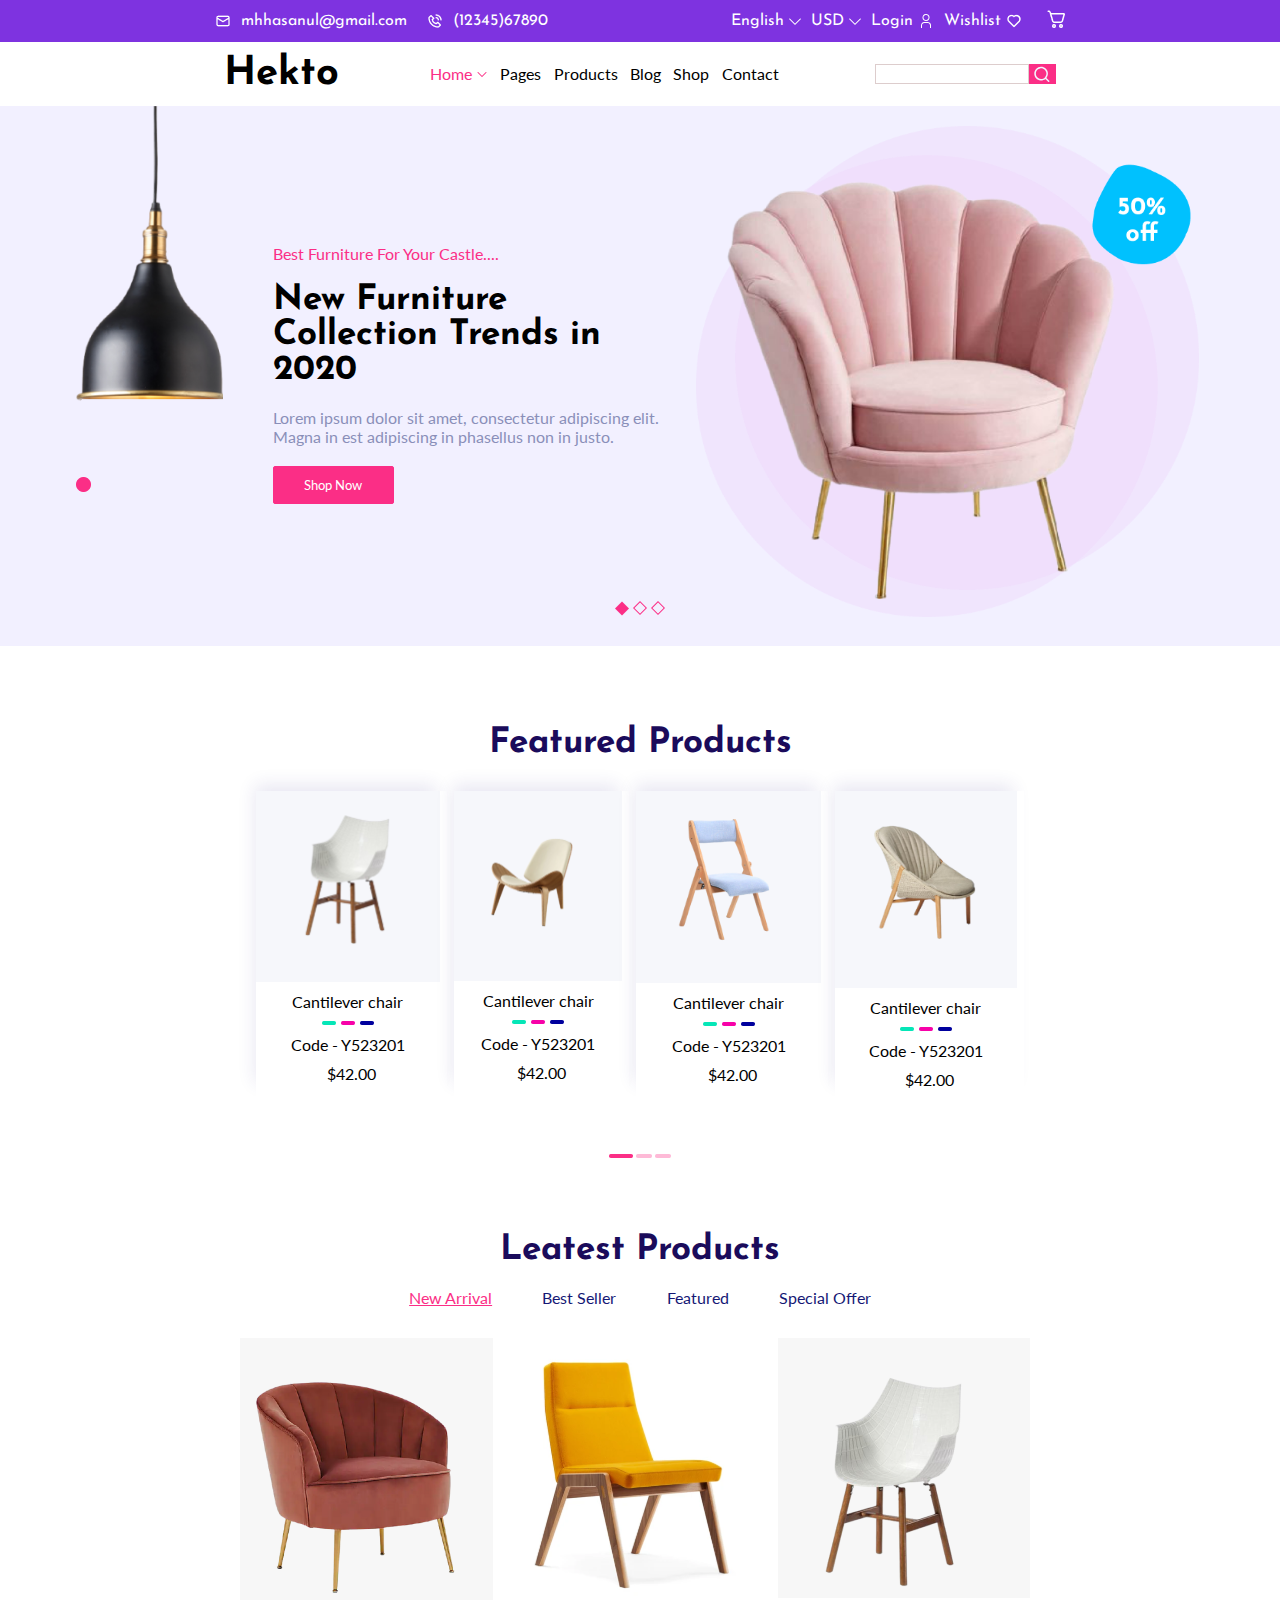
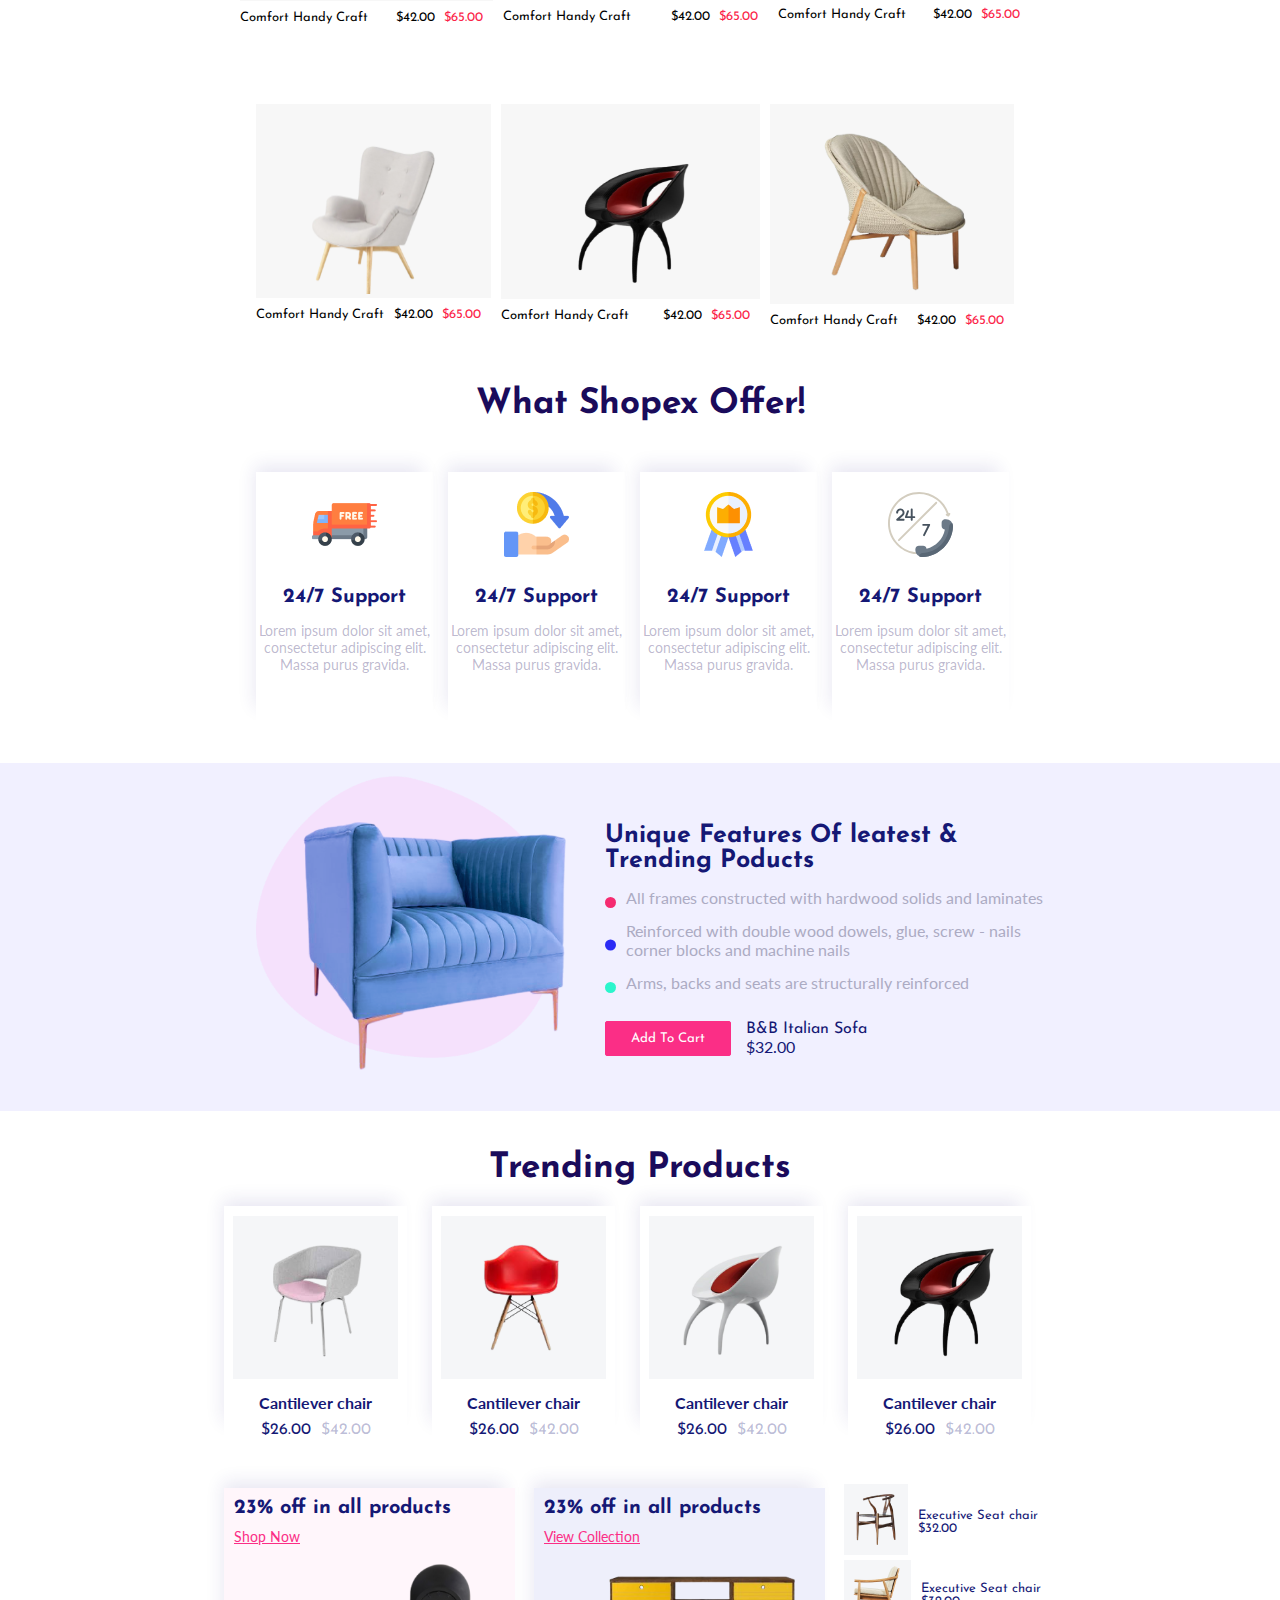
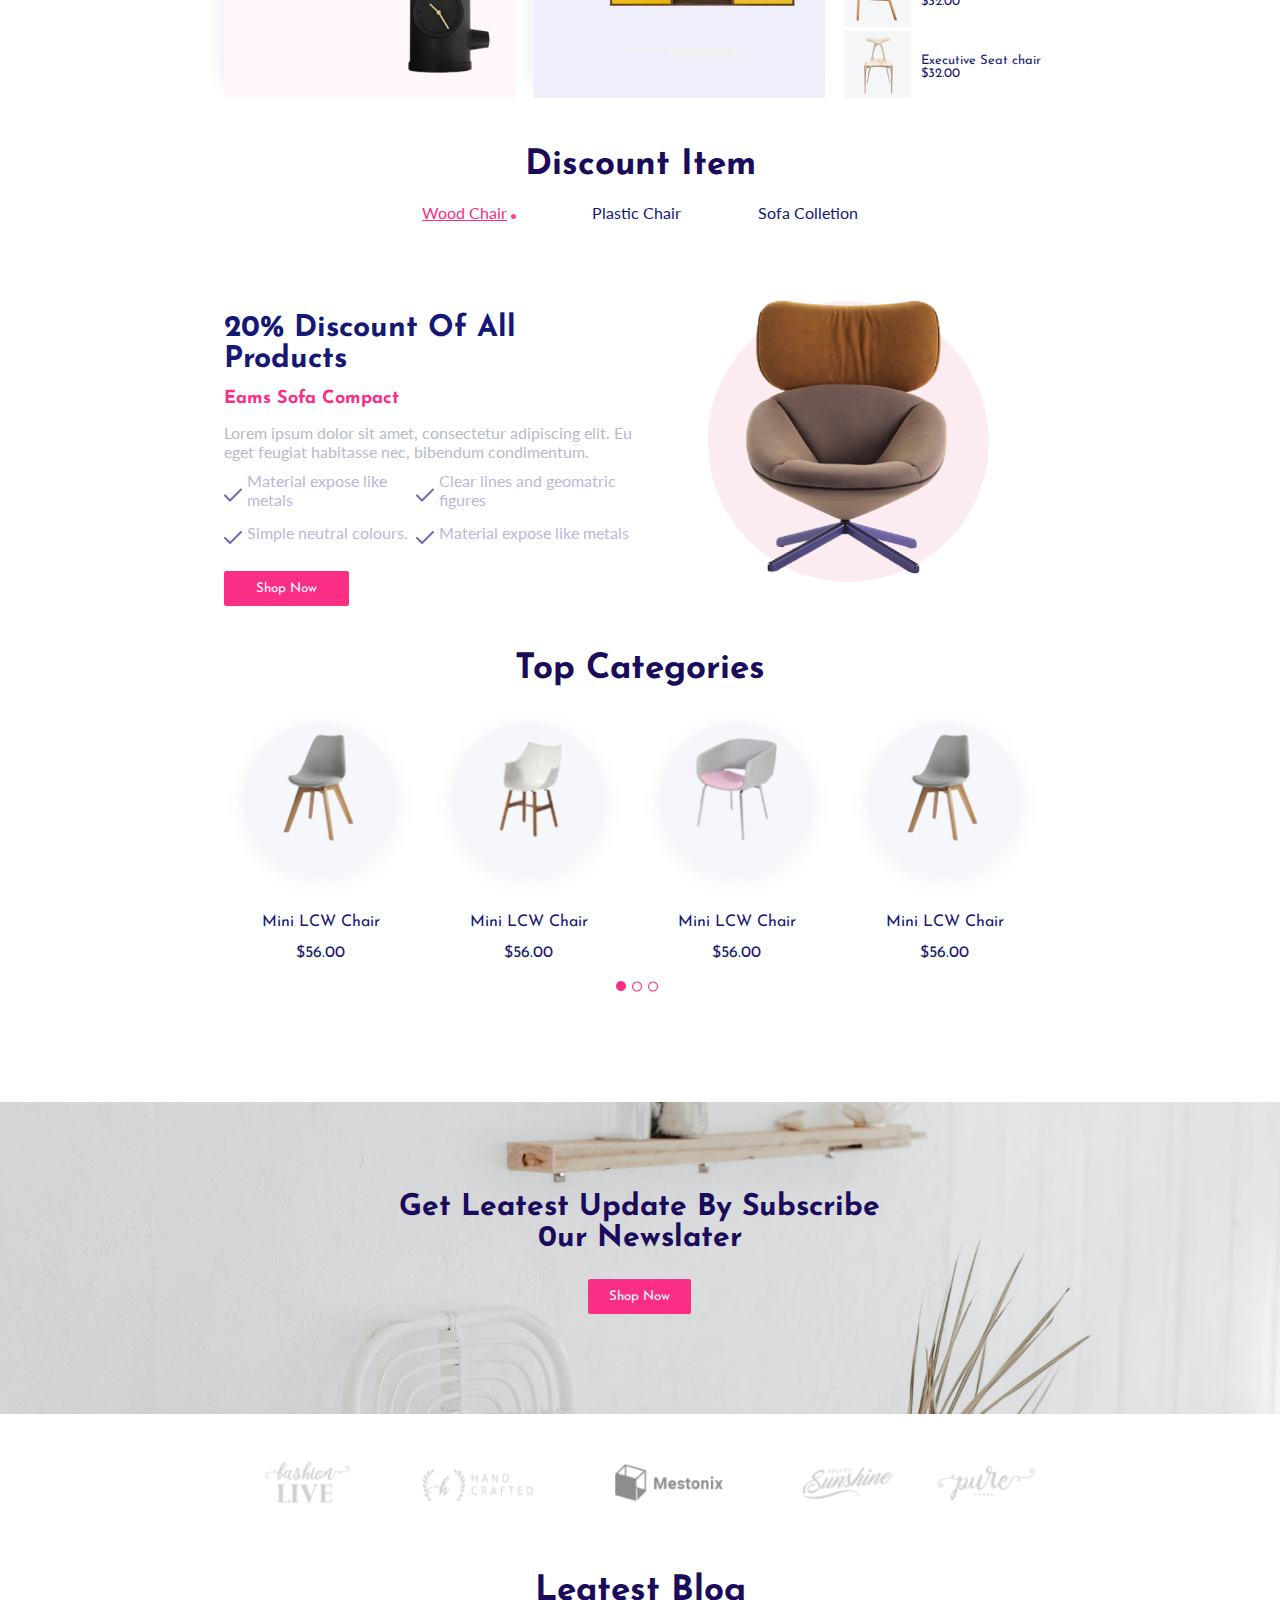
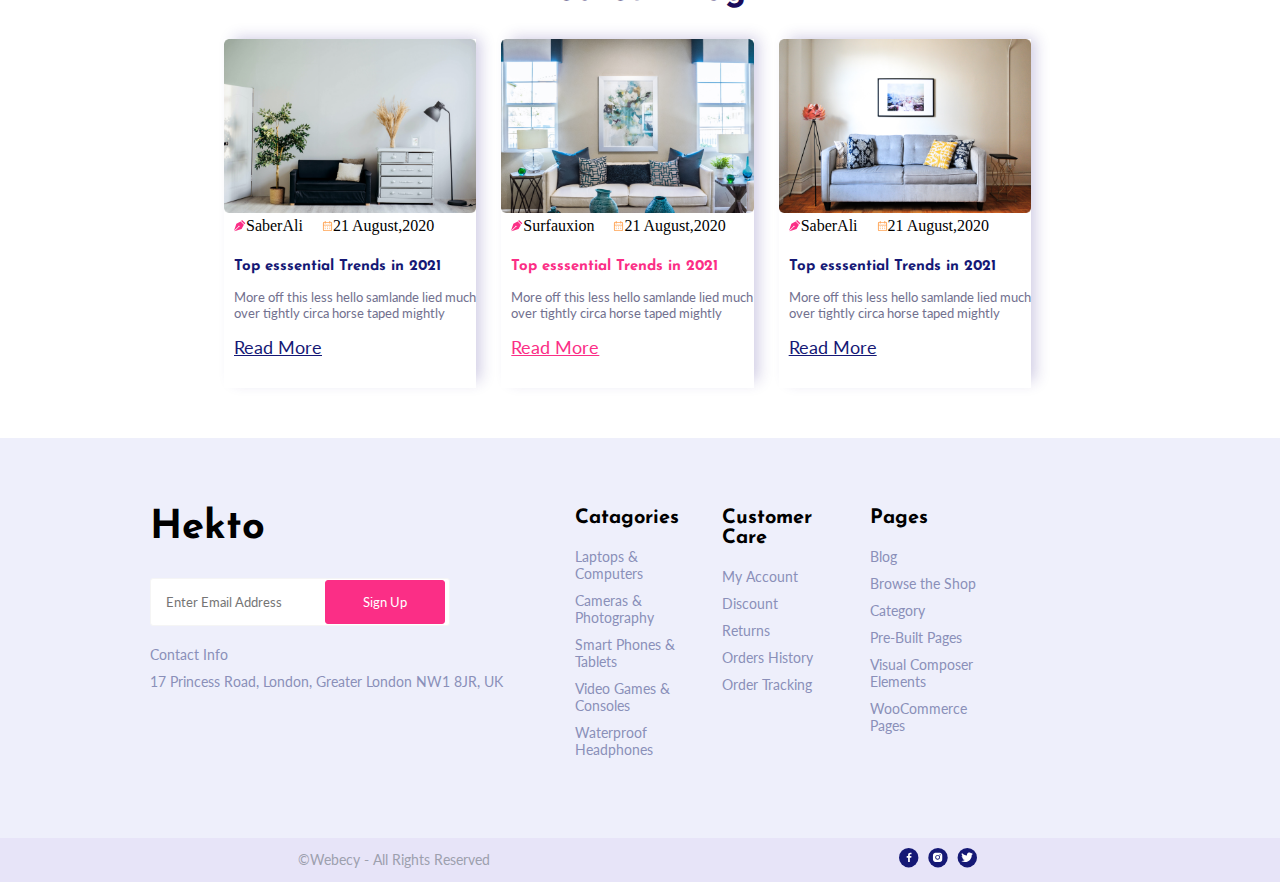
<file: index.html>
<!DOCTYPE html>
<html lang="en">
<head>
    <meta charset="UTF-8">
    <meta http-equiv="X-UA-Compatible" content="IE=edge">
    <meta name="viewport" content="width=device-width, initial-scale=1.0">
    <title>Hekto | Home page</title>

    <link rel="stylesheet" href="./Hekto.css">

    <link rel="preconnect" href="https://fonts.googleapis.com">
    <link rel="preconnect" href="https://fonts.gstatic.com" crossorigin>
    <link href="https://fonts.googleapis.com/css2?family=Josefin+Sans:ital,wght@0,100;0,200;0,400;0,500;0,600;0,700;1,100;1,200;1,300;1,400;1,500;1,600&display=swap" rel="stylesheet">

    <link rel="preconnect" href="https://fonts.googleapis.com">
    <link rel="preconnect" href="https://fonts.gstatic.com" crossorigin>
    <link href="https://fonts.googleapis.com/css2?family=Lato:ital,wght@0,100;0,300;0,400;0,700;1,100;1,300;1,400;1,700&display=swap" rel="stylesheet">

</head>
<body>
            <!-- The heading section -->
<div>
    <div class="HEAD">
    <div class="heading">
        <div class="heading1">
            <div class="firstheading">
                <img src="./IMAGES/uil_envelope-alt.png" alt="">
                <p>mhhasanul@gmail.com</p>
            </div>
            <div class="firstheading phone" >
                <img src="./IMAGES/phone-call.png" alt="">
                <p>(12345)67890</p>
            </div>
        </div>

        <div class="heading2">
            <div class="secondhead">
                <p>English</p>
                <img src="./IMAGES/Drop_down.png" alt="">
            </div>
            <div class="secondhead" >
                <p>USD</p>
                <img src="./IMAGES/Drop_down.png" alt="">
            </div>
            <div class="secondhead" >
                <p>Login</p>
                <img src="./IMAGES/Login_user.png" alt="">
            </div>
            <div class="secondhead" >
                <p>Wishlist</p>
                <img src="./IMAGES/love.png" alt="">
            </div>
            <div class="cart" >
                <img src="./IMAGES/cart.png" alt="">
            </div>
        </div>
    </div>
    </div>
            <!-- The NavBar -->
    <header class="header">
            <div class="Hekto">
                <h5 class="full-text">Hekto</h5>
            </div>
            <nav class="nav">
                <ul class="navbar">
                       <li class="navlist"> 
                          <a href="#" class="active">Home</a>
                          <img src="./IMAGES/Home_dropdown.png" alt="">
                       </li>
                       <li class="navlist"> 
                          <a href="#">Pages</a>
                        </li>
                        <li class="navlist"> 
                          <a href="#pro">Products</a>
                        </li>
                        <li class="navlist"> 
                          <a href="#blog">Blog</a>
                        </li>
                        <li class="navlist"> 
                            <a href="./Aboutus.html">Shop</a>
                        </li>
                        <li class="navlist"> 
                            <a href="./Contactus.html" target="_blank">Contact</a>
                        </li>
                </ul>
                <div class="search">
                    <img src="./IMAGES/search.svg" alt="">
                </div>
            </nav>
             <svg class="svg" xmlns="http://www.w3.org/2000/svg" viewBox="0 0 24 24" width="24" height="24"><path fill="none" d="M0 0h24v24H0z"/><path d="M3 4h18v2H3V4zm0 7h12v2H3v-2zm0 7h18v2H3v-2z"/></svg>
             <div class="headerimage">
                <input class="search-input" type="text" >
                <div class="search-img">
                    <img src="./IMAGES/search.svg" alt="">
                </div>
             </div>
    </header>

    <main>
              <!-- The first section -->
    <div class="SECTION1">   
     <section class="section_1">
        <div class="section1image">
            <img src="./IMAGES/lamp 1.png" alt="">
            <img src="./IMAGES/Ellipse.png" alt="">
        </div>
        <div class="section1text">
            <p>Best Furniture For Your Castle....</p>
            <h3>New Furniture Collection Trends in 2020</h3>
            <p>Lorem ipsum dolor sit amet, consectetur adipiscing elit. Magna in est adipiscing
                in phasellus non in justo.</p>
            <button>Shop Now</button>  
        </div>
        <div class="section1sofa">
            <img src="./IMAGES/sofa promotional header.png" alt="">
        </div>
    </section>
        <div class="section1sofa sofa2">
            <img src="./IMAGES/sofa promotional header.png" alt="">
        </div>
        <div class="section1_icons">
            <img src="./IMAGES/HeroPage__Diamond_pink.png" alt="">
            <img src="./IMAGES/HeroPage__Diamond_white.png" alt="">
            <img src="./IMAGES/HeroPage__Diamond_white.png" alt="">
        </div>
    </div>

    

                <!-- The second section -->
    <div class="section_2">
        <div id="pro">
            <h3>Featured Products</h3>
        </div>
    </div>

    <section class="SECTION2">
      <div class="S2">
            <div class="FP1 ">
                <div class="chair1">
                    <div class="chairicons" >
                        <img src="./IMAGES/cart_fp.svg" alt="">
                        <img src="./IMAGES/FP_heaart.svg" alt="">
                        <img src="./IMAGES/find_fp.svg" alt="">
                    </div>
                    <div class="chair1pics" > 
                        <img src="./IMAGES/chair1.svg" alt="">
                    </div>
                    <button class="BUT">View Details</button>
                </div>
                <div class="chair1_text">
                    <p>Cantilever chair</p>
                    <img src="./IMAGES/Chair_lines.png" alt="">
                    <p>Code - Y523201</p>
                    <p>$42.00</p>
                </div>
            </div>
            <div class="FP1">
                <div class="chair1">
                    <div class="chairicons" >
                        <img src="./IMAGES/cart_fp.svg" alt="">
                        <img src="./IMAGES/FP_heaart.svg" alt="">
                        <img src="./IMAGES/find_fp.svg" alt="">
                    </div>
                    <div class="chair1pics pics2" > 
                        <img src="./IMAGES/chair2.svg" alt="">
                    </div>
                    <button class="BUT">View Details</button>
                </div>
                <div class="chair1_text">
                    <p>Cantilever chair</p>
                    <img src="./IMAGES/Chair_lines.png" alt="">
                    <p>Code - Y523201</p>
                    <p>$42.00</p>
                </div>
            </div>
      </div>
     <div class="S2">
            <div class="FP1 ">
                <div class="chair1">
                    <div class="chairicons" >
                        <img src="./IMAGES/cart_fp.svg" alt="">
                        <img src="./IMAGES/FP_heaart.svg" alt="">
                        <img src="./IMAGES/find_fp.svg" alt="">
                    </div>
                    <div class="chair1pics pics3" > 
                        <img src="./IMAGES/Chair3.png" alt="">
                    </div>
                    <button class="BUT">View Details</button>
                </div>
                <div class="chair1_text">
                    <p>Cantilever chair</p>
                    <img src="./IMAGES/Chair_lines.png" alt="">
                    <p>Code - Y523201</p>
                    <p>$42.00</p>
                </div>
            </div>
            <div class="FP1">
                <div class="chair1">
                    <div class="chairicons" >
                        <img src="./IMAGES/cart_fp.svg" alt="">
                        <img src="./IMAGES/FP_heaart.svg" alt="">
                        <img src="./IMAGES/find_fp.svg" alt="">
                    </div>
                    <div class="chair1pics pics4" > 
                        <img src="./IMAGES/Chair4.png" alt="">
                    </div>
                    <button class="BUT">View Details</button>
                </div>
                <div class="chair1_text">
                    <p>Cantilever chair</p>
                    <img src="./IMAGES/Chair_lines.png" alt="">
                    <p>Code - Y523201</p>
                    <p>$42.00</p>
                </div>
            </div>
      </div>
    </section>
    <div class="chairlines">
        <img src="./IMAGES/Featuredproduct_full_slide.png" alt="">
        <img src="./IMAGES/Featuredproduct_less_slide.png" alt="">
        <img src="./IMAGES/Featuredproduct_less_slide.png" alt="">
    </div>

       <!-- The Third section -->
    <div class="section_3">
        <div>
            <h3>Leatest Products</h3>
        </div>
    </div>
    <div class="navB">
    <ul class="navbar">
        <li class="navlistB"> 
           <a href="#">New Arrival</a>
        </li>
        <li class="navlistA"> 
           <a href="#">Best Seller</a>
         </li>
         <li class="navlistA"> 
           <a href="#">Featured</a>
         </li>
         <li class="navlistA"> 
           <a href="#">Special Offer</a>
         </li>
    </ul>
    </div>

    <section class="SECTION3">
        <div class="LP1">
            <div class="arrival1">
                <div class="arrivalicons">
                    <div>
                    <img src="./IMAGES/sale.svg" alt="">
                    </div>
                    <div class="aicon">
                    <img src="./IMAGES/lp_cart.svg" alt="">
                    <img src="./IMAGES/lp_hearrt.svg" alt="">
                    <img src="./IMAGES/lp_find.svg" alt="">
                    </div>
                </div>
                <div class="arrival1pics" > 
                    <img src="./IMAGES/Chair5.png" alt="">
                </div>
            </div>
            <div class="arrival1_text">
                <div class="com1">
                    <p>Comfort Handy Craft</p>
                </div>
                <div class="price1">
                    <span>$42.00</span>
                    <p>$65.00</p>
                </div> 
            </div>
        </div>
        <div class="LP1">
            <div class="arrival2">
                <div class="arrivalicons">
                    <div>
                    <img src="./IMAGES/sale.svg" alt="">
                    </div>
                    <div class="aicon">
                    <img src="./IMAGES/lp_cart.svg" alt="">
                    <img src="./IMAGES/lp_hearrt.svg" alt="">
                    <img src="./IMAGES/lp_find.svg" alt="">
                    </div>
                </div>
                <div class="arrival2pics" > 
                    <img src="./IMAGES/chair6.svg" alt=""> 
                </div>
            </div>
            <div class="arrival1_text">
                <div class="com2">
                    <p>Comfort Handy Craft</p>
                </div>
                <div class="price2">
                    <span>$42.00</span>
                    <p>$65.00</p>
                </div> 
            </div>
        </div>
        <div class="LP1">
            <div class="arrival1">
                <div class="arrivalicons">
                    <div>
                    <img src="./IMAGES/sale.svg" alt="">
                    </div>
                    <div class="aicon">
                    <img src="./IMAGES/lp_cart.svg" alt="">
                    <img src="./IMAGES/lp_hearrt.svg" alt="">
                    <img src="./IMAGES/lp_find.svg" alt="">
                    </div>
                </div>
                <div class="arrival1pics chair7" > 
                    <img src="./IMAGES/chair7.png" alt="">
                </div>
            </div>
            <div class="arrival1_text">
                <div class="com1">
                    <p>Comfort Handy Craft</p>
                </div>
                <div class="price1">
                    <span>$42.00</span>
                    <p>$65.00</p>
                </div> 
            </div>
        </div> 
    </section>

    <section class="SECTION3B">
        <div class="LP1">
            <div class="arrival1">
                <div class="arrivalicons">
                    <div>
                    <img src="./IMAGES/sale.svg" alt="">
                    </div>
                    <div class="aicon">
                    <img src="./IMAGES/lp_cart.svg" alt="">
                    <img src="./IMAGES/lp_hearrt.svg" alt="">
                    <img src="./IMAGES/lp_find.svg" alt="">
                    </div>
                </div>
                <div class="arrival1pics chair8" > 
                    <img src="./IMAGES/chair8.svg" alt="">
                </div>
            </div>
            <div class="arrival1_text">
                <div class="com1">
                    <p>Comfort Handy Craft</p>
                </div>
                <div class="price1">
                    <span>$42.00</span>
                    <p>$65.00</p>
                </div> 
            </div>
        </div>
        <div class="LP1">
            <div class="arrival1">
                <div class="arrivalicons">
                    <div>
                    <img src="./IMAGES/sale.svg" alt="">
                    </div>
                    <div class="aicon">
                    <img src="./IMAGES/lp_cart.svg" alt="">
                    <img src="./IMAGES/lp_hearrt.svg" alt="">
                    <img src="./IMAGES/lp_find.svg" alt="">
                    </div>
                </div>
                <div class="arrival1pics chair9" > 
                    <img src="./IMAGES/chair9.svg" alt="">
                </div>
            </div>
            <div class="arrival1_text">
                <div class="com1">
                    <p>Comfort Handy Craft</p>
                </div>
                <div class="price1">
                    <span>$42.00</span>
                    <p>$65.00</p>
                </div> 
            </div>
        </div>
        <div class="LP1">
            <div class="arrival1">
                <div class="arrivalicons">
                    <div>
                    <img src="./IMAGES/sale.svg" alt="">
                    </div>
                    <div class="aicon">
                    <img src="./IMAGES/lp_cart.svg" alt="">
                    <img src="./IMAGES/lp_hearrt.svg" alt="">
                    <img src="./IMAGES/lp_find.svg" alt="">
                    </div>
                </div>
                <div class="arrival1pics chair10" > 
                    <img src="./IMAGES/chair10.svg" alt="">
                </div>
            </div>
            <div class="arrival1_text">
                <div class="com1">
                    <p>Comfort Handy Craft</p>
                </div>
                <div class="price1">
                    <span>$42.00</span>
                    <p>$65.00</p>
                </div> 
            </div>
        </div>
    </section>

         <!-- The fourth section -->
    <div class="section_4">
        <div>
            <h3>What Shopex Offer!</h3>
        </div>
    </div>

    <section class="SECTION4">
            <div class="WSO">
                <img src="./IMAGES/free-delivery 1.png" alt="">
                <h5>24/7 Support</h5>
                <p>Lorem ipsum dolor sit amet, consectetur adipiscing elit. Massa purus gravida.</p>
            </div>
            <div class="WSO">
                <img src="./IMAGES/cashback 1.png" alt="">
                <h5>24/7 Support</h5>
                <p>Lorem ipsum dolor sit amet, consectetur adipiscing elit. Massa purus gravida.</p>
            </div>
            <div class="WSO">
                <img src="./IMAGES/premium-quality 1_badge.png" alt="">
                <h5>24/7 Support</h5>
                <p>Lorem ipsum dolor sit amet, consectetur adipiscing elit. Massa purus gravida.</p>
            </div>
            <div class="WSO">
                <img src="./IMAGES/phonecall.svg" alt="">
                <h5>24/7 Support</h5>
                <p>Lorem ipsum dolor sit amet, consectetur adipiscing elit. Massa purus gravida.</p>
            </div>
    </section>

            <!-- Fifth Section -->
    <div class="section_5">
    <section class="SECTION5">
            <div class="sofa">
                <img src="./IMAGES/Sofa.png" alt="">
            </div>
            <div class="sofa_text">
            <div>
                <h4>Unique Features Of leatest & Trending Poducts</h4>
            </div>
            <div class="SHAPE">
               <div class="shape">
                <img src="./IMAGES/pinkcircle.svg" alt="">
                <p>All frames constructed with hardwood solids and laminates</p>
                </div>
                <div class="shape">
                <img src="./IMAGES/bluecircle.svg" alt="">
                <p>Reinforced with double wood dowels, glue, screw - nails corner 
                blocks and machine nails</p>
                </div>
                <div class="shape">
                <img src="./IMAGES/greencircle.svg" alt="">
                <p>Arms, backs and seats are structurally reinforced</p>
                </div>
            </div>
            <div class="sofabutton">
                <button>Add To Cart</button>
                <div>
                 <p>B&B Italian Sofa </p>
                 <p class="cash">$32.00</p>
                </div>
            </div>
            </div>
    </section>
    </div>

        <!-- the sixth section -->
        <div class="section_6">
            <div>
                <h3>Trending Products</h3>
            </div>
        </div>

    <section class="SECTION6">
            <div class="TP">
                <div class="TPpics">
                    <img src="./IMAGES/chair11.png" alt="">
                </div>
                <div>
                <h4>Cantilever chair</h4>
                </div>
                <div class="TPtext">
                <p>$26.00 </p>
                <span>$42.00</span>
                </div>
            </div>
            <div class="TP">
                <div class="TPpics">
                    <img src="./IMAGES/chair12.png" alt="">
                </div>
                <div>
                <h4>Cantilever chair</h4>
                </div>
                <div class="TPtext">
                <p>$26.00 </p>
                <span>$42.00</span>
                </div>
            </div>
            <div class="TP">
                <div class="TPpics">
                    <img src="./IMAGES/chair13.png" alt="">
                </div>
                <div>
                <h4>Cantilever chair</h4>
                </div>
                <div class="TPtext">
                <p>$26.00 </p>
                <span>$42.00</span>
                </div>
            </div>
            <div class="TP">
                <div class="TPpics">
                    <img src="./IMAGES/chair14.png" alt="">
                </div>
                <div>
                <h4>Cantilever chair</h4>
                </div>
                <div class="TPtext">
                <p>$26.00 </p>
                <span>$42.00</span>
                </div>
            </div>
    </section>
    <section class="SECTION6B" >
            <div class="TPB">
                <div class="shop">
                    <h5>23% off in all products</h5>
                    <a href="#">Shop Now</a>
                </div>
                <div class="mail">
                    <img src="./IMAGES/mailbox.png" alt="">
                </div>
            </div>
            <div class="TPB2">
                <div class="shop">
                    <h5>23% off in all products</h5>
                    <a href="#">View Collection</a>
                </div>
                <div class="drawer">
                    <img src="./IMAGES/drawer.png" alt="">
                </div>
            </div>
        <div class="TP33">
            <div class="TP3">
                <div>
                    <img src="./IMAGES/chair15.png" alt="">
                </div>
                <div>
                    <p>Executive Seat chair</p>
                    <p>$32.00</p>
                </div>
            </div>
            <div class="TP3">
                <div>
                    <img src="./IMAGES/chair16.png" alt="">
                </div>
                <div>
                    <p>Executive Seat chair</p>
                    <p>$32.00</p>
                </div>
            </div>
            <div class="TP3">
                <div>
                    <img src="./IMAGES/chair17.png" alt="">
                </div>
                <div>
                    <p>Executive Seat chair</p>
                    <p>$32.00</p>
                </div>
            </div>
        </div>
    </section>

        <!-- the seventh section -->
        <div class="section_7">
            <div>
                <h3>Discount Item</h3>
            </div>
        </div>
        <div class="navB">
            <ul class="navbar">
                <li class="navlistB"> 
                   <a href="#">Wood Chair</a>
                   <img src="./IMAGES/wood.svg" alt="">
                </li>
                <li class="navlistA"> 
                   <a href="#">Plastic Chair</a>
                 </li>
                 <li class="navlistA"> 
                   <a href="#">Sofa Colletion</a>
                 </li>
            </ul>
            </div>
    <section class="SECTION7">
        <div class="discounttext">
        <div>
            <h3>20% Discount Of All Products</h3>
        </div>
        <h5>Eams Sofa Compact</h5>
        <p>Lorem ipsum dolor sit amet, consectetur adipiscing elit. Eu eget feugiat habitasse nec, bibendum condimentum.</p>
        <div class="Discountflex">
             <div>
                 <div class="Discount">
                <img src="./IMAGES/check.svg" alt="">
                <p>Material expose like metals</p>
                </div>
                <div  class="Discount">
                    <img src="./IMAGES/check.svg" alt="">
                    <p>Simple neutral colours.</p>
                </div>
             </div>
            <div>
            <div class="Discount">
           <img src="./IMAGES/check.svg" alt="">
           <p>Clear lines and geomatric figures</p>
           </div>
           <div class="Discount">
               <img src="./IMAGES/check.svg" alt="">
               <p>Material expose like metals</p>
           </div>
            </div>
        </div>
            <div class="discountbutton">
                <button>Shop Now</button>
            </div>
        </div>
            <div class="discountsofa">
                <img src="./IMAGES/Sofa3.png" alt="">
            </div>
    </section>

        <!-- the eight section -->
        <div class="section_8">
            <div>
                <h3>Top Categories</h3>
            </div>
        </div>
        <section class="SECTION8">
            <div class="category">
                <div class="cat">
                    <img src="./IMAGES/Category1+.svg" alt="">
                </div>
                <p>Mini LCW Chair</p>
                <p>$56.00</p>
                <img class="ellipse" src="./IMAGES/ellipse.svg" alt="">
            <button class="catbut">View Shop</button>
            </div>
            <div class="category">
                <div class="cat">
                    <img src="./IMAGES/Category2+.svg" alt="">
                </div>
                <p>Mini LCW Chair</p>
                <p>$56.00</p>
                <button class="catbut">View Shop</button>
                <img class="ellipse" src="./IMAGES/ellipse.svg" alt="">
            </div>
            <div class="category">
                <div class="cat">
                    <img src="./IMAGES/Category3+.svg" alt="">
                </div>
                <p>Mini LCW Chair</p>
                <p>$56.00</p>
                <button class="catbut">View Shop</button>
                <img class="ellipse" src="./IMAGES/ellipse.svg" alt="">
            </div>
            <div class="category">
                <div class="cat" >
                    <img src="./IMAGES/Category1+.svg" alt="">
                </div>
                <p>Mini LCW Chair</p>
                <p>$56.00</p>
                <button class="catbut">View Shop</button>
                <img class="ellipse" src="./IMAGES/ellipse.svg" alt="">
            </div>
        </section>
        <div class="section8_icons">
            <img src="./IMAGES/pinkicondeep.png" alt="">
            <img src="./IMAGES/pinkiconless.png" alt="">
            <img src="./IMAGES/pinkiconless.png" alt="">
        </div>

            <!-- the ninth section -->
    <div class="section_9">
        <section class="SECTION9">
            <div>
                <h5>Get Leatest Update By Subscribe
                    0ur Newslater</h5>
            </div>
            <div class="discountbutton">
                <button>Shop Now</button>
            </div>
        </section>
    </div>

    <div class="logo">
        <img src="./IMAGES/logo_image.png" alt="">
    </div>

            <!-- The tenth section -->
        <div class="section_10">
            <div id="blog">
                <h3>Leatest Blog</h3>
            </div>
        </div>
    <section class="SECTION10">
     <div class="FRAME1">
            <div class="framepics">
                <img src="./IMAGES/Frame.png" alt="">
            </div>
        <div class="F1">
            <div class="frame">
                <img src="./IMAGES/ink.svg" alt="">
                <p>SaberAli</p>
            </div>
            <div class="frame frame2">
                <img src="./IMAGES/calendar.svg" alt="">
                <p>21 August,2020</p>
            </div>
        </div>
        <div class="frametext">
            <h5>Top esssential Trends in 2021</h5>
            <p>More off this less hello samlande lied much
                over tightly circa horse taped mightly</p>
            <a href="#">Read More</a>
        </div>
    </div>
    <div class="FRAME1">
        <div class="framepics">
            <img src="./IMAGES/Frame 2.png" alt="">
        </div>
    <div class="F1">
        <div class="frame">
            <img src="./IMAGES/ink.svg" alt="">
            <p>Surfauxion</p>
        </div>
        <div class=" frame frame2">
            <img src="./IMAGES/calendar.svg" alt="">
            <p>21 August,2020</p>
        </div>
    </div>
    <div class=" frametext">
        <h5 style="color: #FB2E86;">Top esssential Trends in 2021</h5>
        <p>More off this less hello samlande lied much
            over tightly circa horse taped mightly</p>
        <a style="color: #FB2E86;" href="#">Read More</a>
    </div>
    </div>
    <div class="FRAME1">
        <div class="framepics">
            <img src="./IMAGES/Frame 3.png" alt="">
        </div>
    <div class="F1">
        <div class="frame">
            <img src="./IMAGES/ink.svg" alt="">
            <p>SaberAli</p>
        </div>
        <div class=" frame frame2">
            <img src="./IMAGES/calendar.svg" alt="">
            <p>21 August,2020</p>
        </div>
    </div>
    <div class="frametext">
        <h5>Top esssential Trends in 2021</h5>
        <p>More off this less hello samlande lied much
            over tightly circa horse taped mightly</p>
        <a href="#">Read More</a>
    </div>
    </div>
    </section>
                    <!-- footer -->
    <footer class="footer">
        <div class="foot">
            <div class="Hekto Hek2">
            <h5>Hekto</h5>
            <div class="footform">
            <input class="footinput" type="email" placeholder="Enter Email Address">
            <button class="footbut" type="submit">Sign Up</button>
            </div>
            <p>Contact Info</p>
            <p>17 Princess Road, London, Greater London NW1 8JR, UK</p>
            </div>
            <div class="FT">
            <div class="foottext">
                <h5>Catagories</h5>
                  <p>Laptops & Computers</p>
                  <p>Cameras & Photography</p>
                  <p>Smart Phones & Tablets</p>
                  <p>Video Games & Consoles</p>
                  <p>Waterproof Headphones</p>
            </div >

            <div class="foottext">
                <h5>Customer Care</h5>
                  <p>My Account</p>
                  <p>Discount</p>
                  <p>Returns</p>
                  <p>Orders History</p>
                  <p>Order Tracking</p>
            </div >

            <div class="foottext">
                <h5>Pages</h5>
                  <p>Blog</p>
                  <p>Browse the Shop</p>
                  <p>Category</p>
                  <p>Pre-Built Pages</p>
                  <p>Visual Composer Elements</p>
                  <p>WooCommerce Pages</p>
            </div >
        </div>
        </div>  
    </footer>
    <footer class="footer2">
        <div class="foot2">
            <p>©Webecy - All Rights Reserved</p>
            <div class="footicons">
                <img src="./IMAGES/facebook.svg" alt="">
                <img src="./IMAGES/insta.svg" alt="">
                <img src="./IMAGES/twitter.svg" alt="">
            </div>
        </div>
    </footer>
    </main>
</div>
<script src="./Hekto.js"></script>
</body>
</html>
</file>
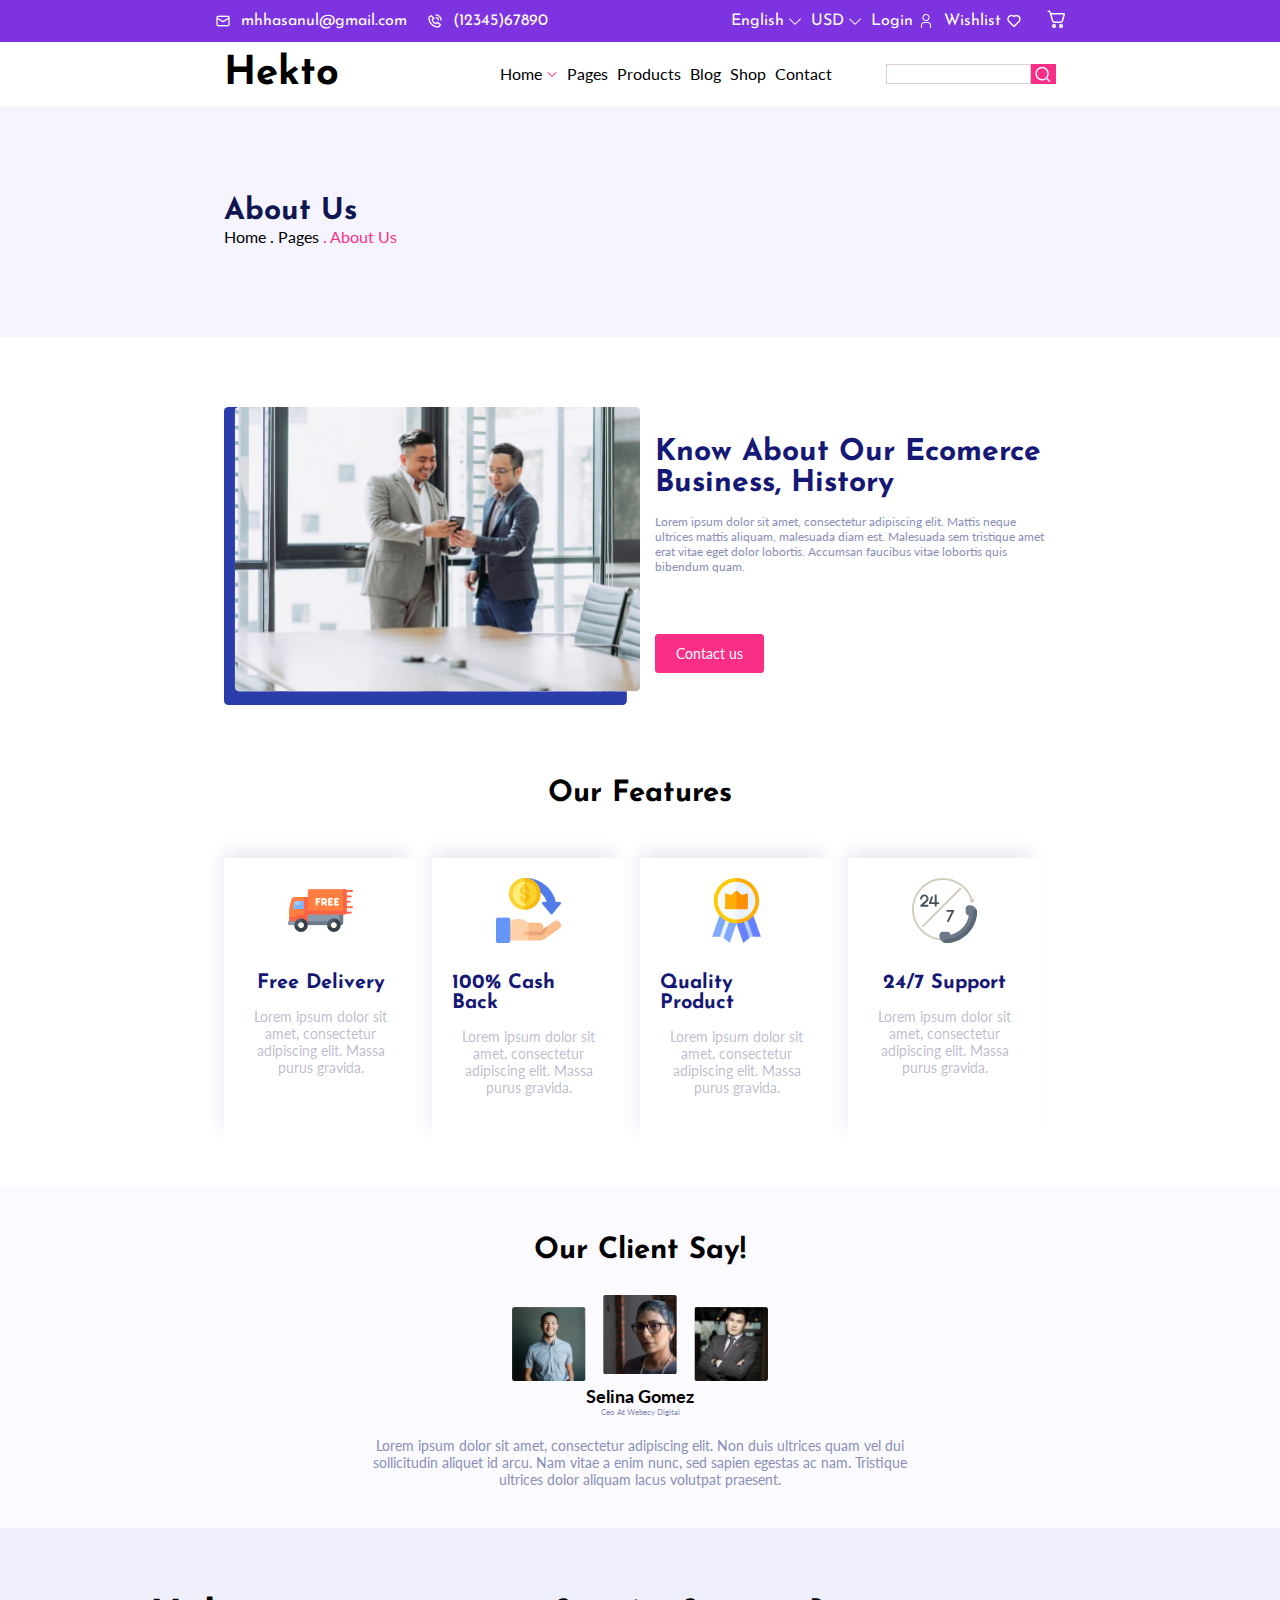
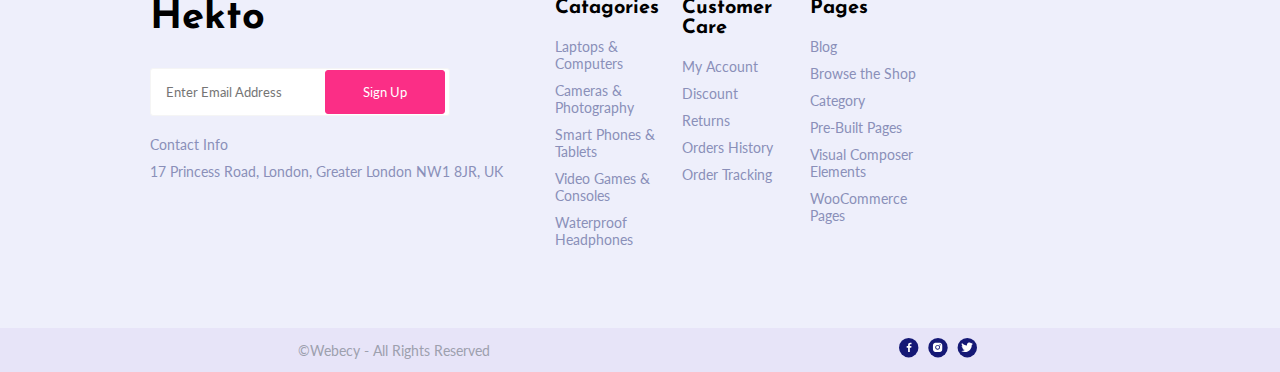
<file: Aboutus.html>
<!DOCTYPE html>
<html lang="en">
<head>
    <meta charset="UTF-8">
    <meta http-equiv="X-UA-Compatible" content="IE=edge">
    <meta name="viewport" content="width=device-width, initial-scale=1.0">
    <title>Hekto | About Us</title>

    <link rel="stylesheet" href="./Aboutus.css">

    <link rel="preconnect" href="https://fonts.googleapis.com">
    <link rel="preconnect" href="https://fonts.gstatic.com" crossorigin>
    <link href="https://fonts.googleapis.com/css2?family=Josefin+Sans:ital,wght@0,100;0,200;0,400;0,500;0,600;0,700;1,100;1,200;1,300;1,400;1,500;1,600&display=swap" rel="stylesheet">

    <link rel="preconnect" href="https://fonts.googleapis.com">
    <link rel="preconnect" href="https://fonts.gstatic.com" crossorigin>
    <link href="https://fonts.googleapis.com/css2?family=Lato:ital,wght@0,100;0,300;0,400;0,700;1,100;1,300;1,400;1,700&display=swap" rel="stylesheet">

</head>

<body>
    <div>
        <div class="HEAD">
        <div class="heading">
            <div class="heading1">
                <div class="firstheading">
                    <img src="./IMAGES/uil_envelope-alt.png" alt="">
                    <p>mhhasanul@gmail.com</p>
                </div>
                <div class="firstheading phone" >
                    <img src="./IMAGES/phone-call.png" alt="">
                    <p>(12345)67890</p>
                </div>
            </div>
    
            <div class="heading2">
                <div class="secondhead">
                    <p>English</p>
                    <img src="./IMAGES/Drop_down.png" alt="">
                </div>
                <div class="secondhead" >
                    <p>USD</p>
                    <img src="./IMAGES/Drop_down.png" alt="">
                </div>
                <div class="secondhead" >
                    <p>Login</p>
                    <img src="./IMAGES/Login_user.png" alt="">
                </div>
                <div class="secondhead" >
                    <p>Wishlist</p>
                    <img src="./IMAGES/love.png" alt="">
                </div>
                <div class="cart" >
                    <img src="./IMAGES/cart.png" alt="">
                </div>
            </div>
        </div>
        </div>

          <!-- The NavBar -->
    <header class="header">
        <div class="Hekto">
            <h5 class="full-text">Hekto</h5>
        </div>
        <nav class="nav">
            <ul class="navbar">
                   <li class="navlist"> 
                      <a href="./index.html" target="_blank">Home</a>
                      <img src="./IMAGES/Home_dropdown.png" alt="">
                   </li>
                   <li class="navlist"> 
                      <a href="#">Pages</a>
                    </li>
                    <li class="navlist"> 
                      <a href="#">Products</a>
                    </li>
                    <li class="navlist"> 
                      <a href="#">Blog</a>
                    </li>
                    <li class="navlist"> 
                        <a href="#">Shop</a>
                    </li>
                    <li class="navlist"> 
                        <a href="#">Contact</a>
                    </li>
            </ul>
            <div class="search">
                <img src="./IMAGES/search.svg" alt="">
            </div>
         </nav>
         <svg class="svg" xmlns="http://www.w3.org/2000/svg" viewBox="0 0 24 24" width="24" height="24"><path fill="none" d="M0 0h24v24H0z"/><path d="M3 4h18v2H3V4zm0 7h12v2H3v-2zm0 7h18v2H3v-2z"/></svg>
         <div class="headerimage">
            <input class="search-input" type="text" >
            <div class="search-img">
                <img src="./IMAGES/search.svg" alt="">
            </div>
         </div>
        </header>

                    <!-- section1 -->
    <div class="Section_1">               
        <section class="SECTION1">
                <h4>About Us</h4>
                <span>Home </span>
                <span>. Pages</span>
                <span style="color: #FB2E86;">. About Us</span>
        </section>
    </div>
                    <!-- section2 -->
    <section class="SECT2">
                <div class="SECT2Img">
                    <img src="./Aboutus_images/interactive_pic.svg" alt="">
                </div>
                <div class="SECT2text">
                    <h3>Know About Our Ecomerce
                        Business, History</h3>
                    <p>Lorem ipsum dolor sit amet, consectetur adipiscing elit. Mattis neque ultrices mattis aliquam, malesuada diam est. Malesuada sem tristique amet erat vitae eget dolor lobortis. Accumsan faucibus vitae lobortis quis bibendum quam.</p>
                    <button>Contact us</button>
                </div>
    </section>

    <div class="SUB">
            <h3>Our Features</h3>
    </div>
                    <!-- SECT3 -->
    <section class="SECTION3">
        <div class="WSO">
            <img src="./IMAGES/free-delivery 1.png" alt="">
            <h5>Free Delivery</h5>
            <p>Lorem ipsum dolor sit amet, consectetur adipiscing elit. Massa purus gravida.</p>
        </div>
        <div class="WSO">
            <img src="./IMAGES/cashback 1.png" alt="">
            <h5>100% Cash Back</h5>
            <p>Lorem ipsum dolor sit amet, consectetur adipiscing elit. Massa purus gravida.</p>
        </div>
        <div class="WSO">
            <img src="./IMAGES/premium-quality 1_badge.png" alt="">
            <h5>Quality Product</h5>
            <p>Lorem ipsum dolor sit amet, consectetur adipiscing elit. Massa purus gravida.</p>
        </div>
        <div class="WSO">
            <img src="./IMAGES/phonecall.svg" alt="">
            <h5>24/7 Support</h5>
            <p>Lorem ipsum dolor sit amet, consectetur adipiscing elit. Massa purus gravida.</p>
        </div>
</section>
                    <!-- SECT4 -->
    <div class="SECT4">
         <div class="SUB">
            <h3>Our Client Say!</h3>
          </div>
            <section class="SECTION4">
                <div class="clientpics">
                <img src="./Aboutus_images/clients.svg" alt="">
                </div>
                <h5>Selina Gomez</h5>
                <span>Ceo At Webecy Digital</span>
                <p>Lorem ipsum dolor sit amet, consectetur adipiscing elit. Non duis ultrices quam vel dui sollicitudin aliquet id arcu. Nam vitae a enim nunc, sed sapien egestas ac nam. Tristique ultrices dolor aliquam lacus volutpat praesent.</p>
            </section>
    </div>
                <!-- footer -->
                <footer class="footer">
                    <div class="foot">
                        <div class="Hekto Hek2">
                        <h5>Hekto</h5>
                        <div class="footform">
                        <input class="footinput" type="email" placeholder="Enter Email Address">
                        <button class="footbut" type="submit">Sign Up</button>
                        </div>
                        <p>Contact Info</p>
                        <p>17 Princess Road, London, Greater London NW1 8JR, UK</p>
                        </div>
                        
                     <div class="FT">
                        <div class="foottext">
                            <h5>Catagories</h5>
                              <p>Laptops & Computers</p>
                              <p>Cameras & Photography</p>
                              <p>Smart Phones & Tablets</p>
                              <p>Video Games & Consoles</p>
                              <p>Waterproof Headphones</p>
                        </div >
            
                        <div class="foottext">
                            <h5>Customer Care</h5>
                              <p>My Account</p>
                              <p>Discount</p>
                              <p>Returns</p>
                              <p>Orders History</p>
                              <p>Order Tracking</p>
                        </div >
            
                        <div class="foottext">
                            <h5>Pages</h5>
                              <p>Blog</p>
                              <p>Browse the Shop</p>
                              <p>Category</p>
                              <p>Pre-Built Pages</p>
                              <p>Visual Composer Elements</p>
                              <p>WooCommerce Pages</p>
                        </div >
                    </div>  
                    </div>
                </footer>

                <footer class="footer2">
                    <div class="foot2">
                        <p>©Webecy - All Rights Reserved</p>
                        <div class="footicons">
                            <img src="./IMAGES/facebook.svg" alt="">
                            <img src="./IMAGES/insta.svg" alt="">
                            <img src="./IMAGES/twitter.svg" alt="">
                        </div>
                    </div>
                </footer>


    </div>
</body>
<script>
    const hamburger = document.querySelector(".svg");
const nav = document.querySelector(".nav");

hamburger.addEventListener("click", () =>{
    // hamburger.classList.toggle("active");
    nav.classList.toggle("active");
});
</script>
</html>
</file>
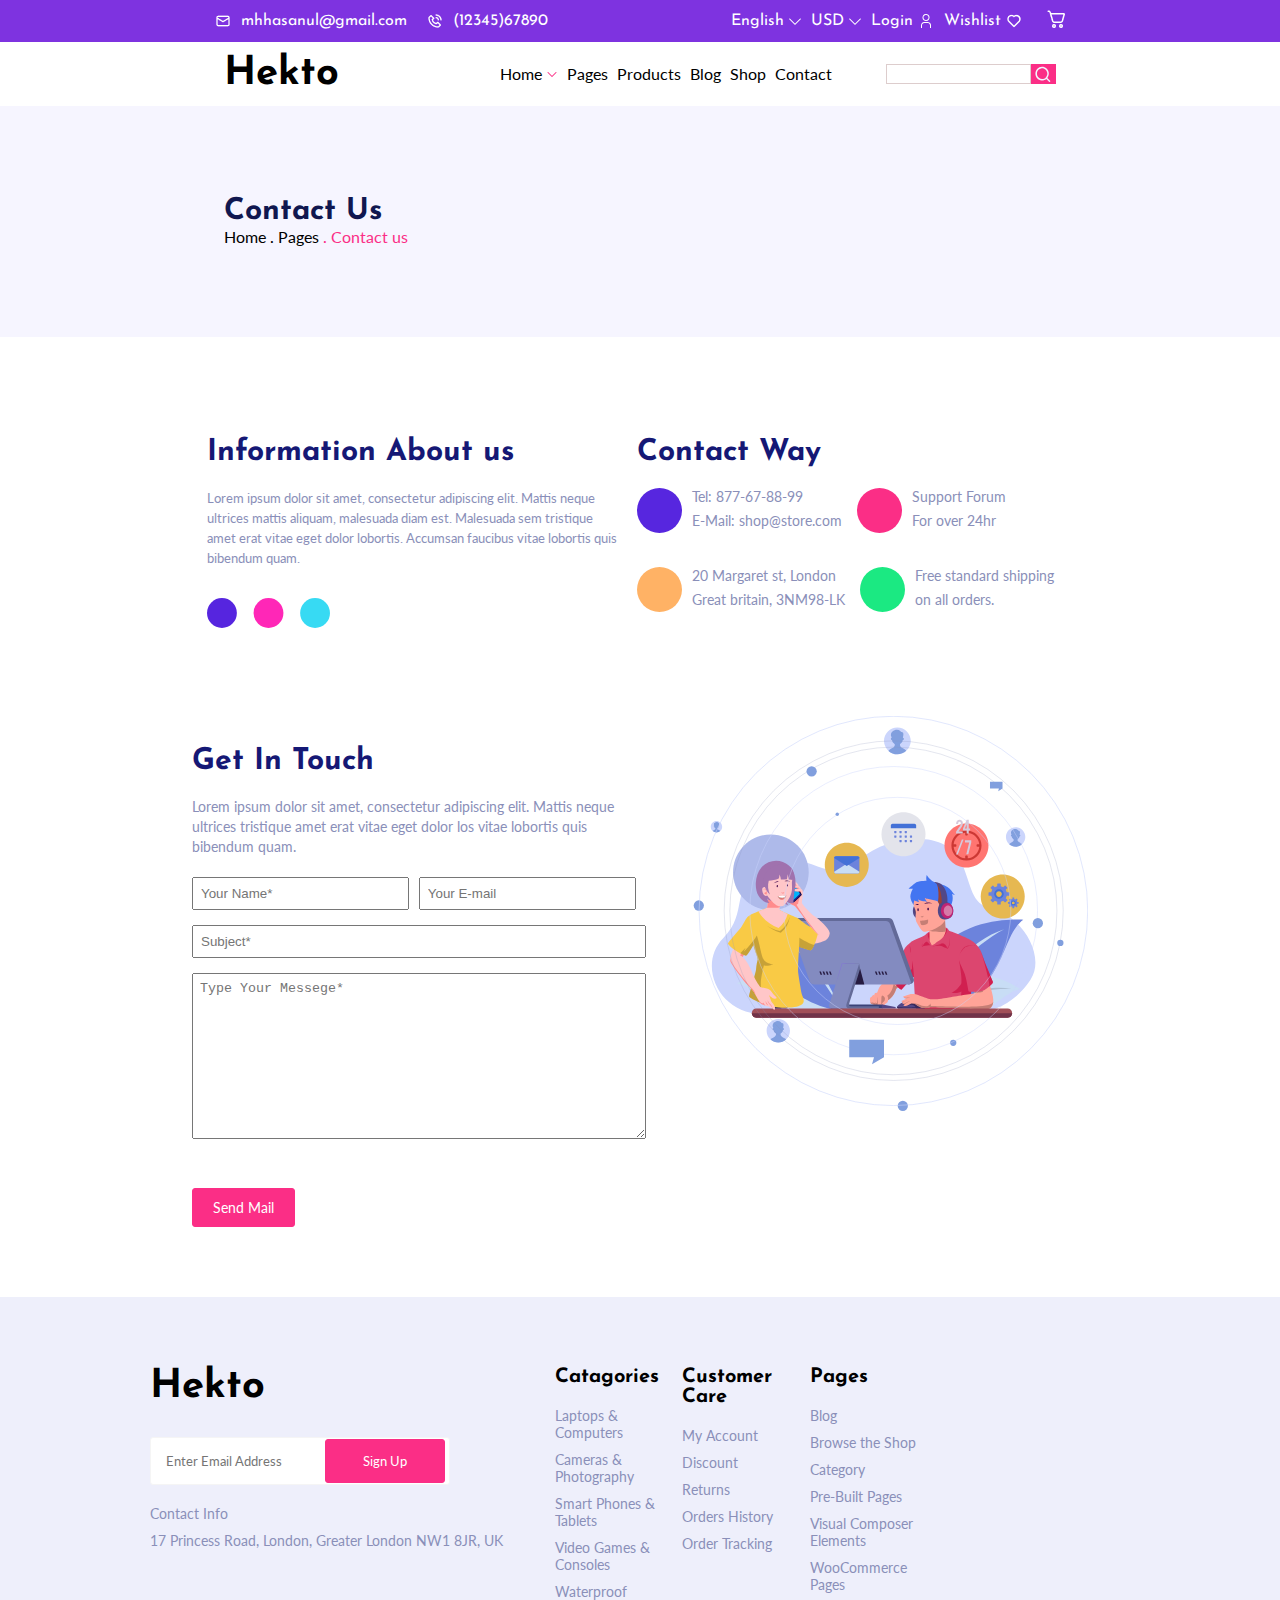
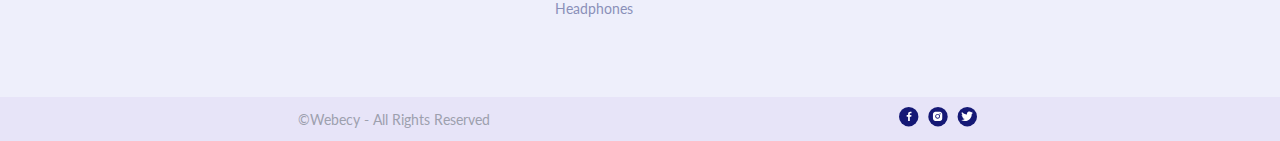
<file: Contactus.html>
<!DOCTYPE html>
<html lang="en">
<head>
    <meta charset="UTF-8">
    <meta http-equiv="X-UA-Compatible" content="IE=edge">
    <meta name="viewport" content="width=device-width, initial-scale=1.0">
    <title>Hekto | About Us</title>

    <link rel="stylesheet" href="./contactus.css">

    <link rel="preconnect" href="https://fonts.googleapis.com">
    <link rel="preconnect" href="https://fonts.gstatic.com" crossorigin>
    <link href="https://fonts.googleapis.com/css2?family=Josefin+Sans:ital,wght@0,100;0,200;0,400;0,500;0,600;0,700;1,100;1,200;1,300;1,400;1,500;1,600&display=swap" rel="stylesheet">

    <link rel="preconnect" href="https://fonts.googleapis.com">
    <link rel="preconnect" href="https://fonts.gstatic.com" crossorigin>
    <link href="https://fonts.googleapis.com/css2?family=Lato:ital,wght@0,100;0,300;0,400;0,700;1,100;1,300;1,400;1,700&display=swap" rel="stylesheet">

</head>

<body>
    <div>
        <div class="HEAD">
        <div class="heading">
            <div class="heading1">
                <div class="firstheading">
                    <img src="./IMAGES/uil_envelope-alt.png" alt="">
                    <p>mhhasanul@gmail.com</p>
                </div>
                <div class="firstheading phone" >
                    <img src="./IMAGES/phone-call.png" alt="">
                    <p>(12345)67890</p>
                </div>
            </div>
    
            <div class="heading2">
                <div class="secondhead">
                    <p>English</p>
                    <img src="./IMAGES/Drop_down.png" alt="">
                </div>
                <div class="secondhead" >
                    <p>USD</p>
                    <img src="./IMAGES/Drop_down.png" alt="">
                </div>
                <div class="secondhead" >
                    <p>Login</p>
                    <img src="./IMAGES/Login_user.png" alt="">
                </div>
                <div class="secondhead" >
                    <p>Wishlist</p>
                    <img src="./IMAGES/love.png" alt="">
                </div>
                <div class="cart" >
                    <img src="./IMAGES/cart.png" alt="">
                </div>
            </div>
        </div>
        </div>

          <!-- The NavBar -->
    <header class="header">
        <div class="Hekto">
            <h5 class="full-text">Hekto</h5>
        </div>
        <nav class="nav">
            <ul class="navbar">
                   <li class="navlist"> 
                      <a href="./index.html" target="_blank">Home</a>
                      <img src="./IMAGES/Home_dropdown.png" alt="">
                   </li>
                   <li class="navlist"> 
                      <a href="#">Pages</a>
                    </li>
                    <li class="navlist"> 
                      <a href="#">Products</a>
                    </li>
                    <li class="navlist"> 
                      <a href="#">Blog</a>
                    </li>
                    <li class="navlist"> 
                        <a href="#">Shop</a>
                    </li>
                    <li class="navlist"> 
                        <a href="#">Contact</a>
                    </li>
            </ul>
            <div class="search">
                <img src="./IMAGES/search.svg" alt="">
            </div>
         </nav>
         <svg class="svg" xmlns="http://www.w3.org/2000/svg" viewBox="0 0 24 24" width="24" height="24"><path fill="none" d="M0 0h24v24H0z"/><path d="M3 4h18v2H3V4zm0 7h12v2H3v-2zm0 7h18v2H3v-2z"/></svg>
         <div class="headerimage">
            <input class="search-input" type="text" >
            <div class="search-img">
                <img src="./IMAGES/search.svg" alt="">
            </div>
         </div>
        </header>

                    <!-- section1 -->
    <div class="Section_1">               
        <section class="SECTION1">
                <h4>Contact Us</h4>
                <span>Home </span>
                <span>. Pages</span>
                <span style="color: #FB2E86;">. Contact us</span>
        </section>
    </div>

                    <!-- section2 -->

    <section class="SECT2">
            <div class="sect2a">
                <h3>Information About us</h3>
                <p>Lorem ipsum dolor sit amet, consectetur adipiscing elit. Mattis neque ultrices mattis aliquam, malesuada diam est. Malesuada sem tristique amet erat vitae eget dolor lobortis. Accumsan faucibus vitae lobortis quis bibendum quam.</p>
                <div class="sectimg">
                    <img src="./Contactus_images/sect1circles.svg" alt="">
                </div>
            </div>
            <div class="sect2b">
                <h3>Contact Way</h3>
                <div class="ellipse">
                    <div class="sect2bimg">
                        <div class="circle">
                        <img src="./Contactus_images/Ellipse blue.svg" alt="">
                        </div>
                        <div>
                            <p>Tel: 877-67-88-99</p>
                            <p>E-Mail: shop@store.com</p>
                        </div>
                    </div>
                    <div class="sect2bimg">
                        <div>
                        <img src="./Contactus_images/Ellipse pink.svg" alt="">
                        </div>  
                        <div>
                            <p>Support Forum</p>
                            <p>For over 24hr</p>
                        </div>
                    </div>
                </div>
                <div class="ellipse">
                    <div class="sect2bimg">
                        <div>
                        <img src="./Contactus_images/Ellipse yelow.svg" alt="">
                        </div>
                        <div>
                            <p>20 Margaret st, London</p>
                            <p>Great britain, 3NM98-LK</p>
                        </div>
                    </div>
                    <div class="sect2bimg">
                        <div>
                        <img src="./Contactus_images/Ellipse green.svg" alt="">
                        </div>
                        <div>
                            <p>Free standard shipping</p>
                            <p>on all orders.</p>
                        </div>
                    </div>
                </div>
            </div>
    </section>

                <!-- sect3 -->
    <section class="SECT3">
            <div class="sect3a">
                <h3>Get In Touch</h3>
                <p>Lorem ipsum dolor sit amet, consectetur adipiscing elit. Mattis neque ultrices  tristique amet erat vitae eget dolor los vitae lobortis quis bibendum quam.</p>
                <div class="input"><input class="inputtext" type="text" placeholder="Your Name*">
                <input class="inputtext mail"type="email" placeholder="Your E-mail">
                </div>
                <div>
                    <input class="inputtext" type="text" placeholder="Subject*">
                </div>
                <div>
                    <textarea class="inputtext" cols="30" rows="10" placeholder="Type Your Messege*"></textarea>
                </div>
                <button>Send Mail</button>
            </div>
            <div class="sect3b">
                <img src="./Contactus_images/getintouch.svg" alt="">
            </div>
    </section>

     <!-- footer -->
     <footer class="footer">
        <div class="foot">
            <div class="Hekto Hek2" >
            <h5>Hekto</h5>
            <div class="footform">
            <input class="footinput" type="email" placeholder="Enter Email Address">
            <button class="footbut" type="submit">Sign Up</button>
            </div>
            <p>Contact Info</p>
            <p>17 Princess Road, London, Greater London NW1 8JR, UK</p>
            </div>

            <div class="FT">
            <div class="foottext">
                <h5>Catagories</h5>
                  <p>Laptops & Computers</p>
                  <p>Cameras & Photography</p>
                  <p>Smart Phones & Tablets</p>
                  <p>Video Games & Consoles</p>
                  <p>Waterproof Headphones</p>
            </div >

            <div class="foottext">
                <h5>Customer Care</h5>
                  <p>My Account</p>
                  <p>Discount</p>
                  <p>Returns</p>
                  <p>Orders History</p>
                  <p>Order Tracking</p>
            </div >

            <div class="foottext">
                <h5>Pages</h5>
                  <p>Blog</p>
                  <p>Browse the Shop</p>
                  <p>Category</p>
                  <p>Pre-Built Pages</p>
                  <p>Visual Composer Elements</p>
                  <p>WooCommerce Pages</p>
            </div >
        </div>  
        </div>
    </footer>

    <footer class="footer2">
        <div class="foot2">
            <p>©Webecy - All Rights Reserved</p>
            <div class="footicons">
                <img src="./IMAGES/facebook.svg" alt="">
                <img src="./IMAGES/insta.svg" alt="">
                <img src="./IMAGES/twitter.svg" alt="">
            </div>
        </div>
    </footer>
</body>
<script>
    const hamburger = document.querySelector(".svg");
const nav = document.querySelector(".nav");

hamburger.addEventListener("click", () =>{
    // hamburger.classList.toggle("active");
    nav.classList.toggle("active");
});
</script>
</html>
</file>
<file: Hekto.css>
* {
    margin: 0;
    padding: 0;
    box-sizing: border-box;
}

/* The heading section */

.heading{
        background-color: #7E33E0;
        font-family: 'Josefin Sans', sans-serif;
        padding: 10px 0px;
        display: flex;
        justify-content: space-around;
        margin: 0px auto;
        width: 80%;
}
.HEAD{
    background-color: #7E33E0;
}
.heading1 {
    display: flex;
}  
.heading1 p{
    color: white;
    margin-left: 10px;
}

.firstheading{
    display: flex;
    align-items: center;
}
.phone{
    margin-left: 20px;
}

.heading2 {
    display: flex;
}  
.heading2 p{
    color: white;
    margin-left: 10px;
    margin-right: 5px;
}
.secondhead{
    display: flex;
    align-items: center;
}
.cart{
    margin-left: 25px;
}

    /* NavBar */

.header{
    display: flex;
    width: 65%;
    margin: 12px auto;
    align-items: center;
    justify-content: space-between;
    }

.nav{
    width: 50%;
    margin-left: -90px;
    margin-right: 90px;
}
.navlist .active{
    color:#FB2E86;
}
.navlist a {
    color: black;
    text-decoration: none;
    font-weight: 400;
    font-family: 'Lato', sans-serif;
}
.search{
    display: none;
}
.Hekto{
    font-family: 'Josefin Sans', sans-serif;
    font-size: 3em;
}
.navbar {
    display: flex;
    justify-content: space-around;
    list-style: none;
}
.svg{
    display: none;
}
.headerimage{
    width: 25%;
    height: 20px;
    display: flex;
    background-color: #FB2E86;
}
.search-input{
    width: 85%;
    height: 20px;
    border-color: white;
    border: 1px solid rgb(221, 205, 205);
}
.search-img{
    width: 15%;
    padding: 2px 2px;
    margin-left: -1px;
}
.search-img > img{
    width: 100%;
    height: 100%;
}

        /* Section1 */
.SECTION1{
    background-color: #F2F0FF;
}
.section_1{
    background-color: #F2F0FF;
    display: flex;
    width: 85%;
    margin: 0px auto;
}
.section1image{
    /* display: flex;
    align-items: center;
    flex-direction: column; */
    margin-left: -50px;
}
.section1image :last-child{
    margin-top: 30px;
    margin-left: 30px;

}
.section1text{
    display: flex;
    flex-direction: column;
    /* align-items: center; */
    justify-content: center;
    width:40%;
    font-family: 'Lato', sans-serif;
    margin-left: -20px;
}
.section1text h3{
    font-family: 'Josefin Sans', sans-serif;
    font-size: 35px;
}
.section1text :first-child{
    color: #FB2E86;
}
.section1text p{
    color: #8A8FB9;
}
.section1text :not(:nth-child(4)){
    margin-bottom: 20px;
}
.section1sofa{
    width: 50%;
    margin: 20px 0px;
    /* margin-top: 50px; */
    margin-left: 20px;
    margin-right: -15px;
}
.section1sofa img{
    width: 100%;
}
.sofa2{
    display: none;
}
.section1text button{
    width: 30%;
    padding: 10px 15px;
    font-family: 'Lato', sans-serif;
    text-align: center;
    color: white;
    background-color: #FB2E86;
    border-radius: 2px;
    border: 1px solid #FB2E86 ;
}
.section1_icons{
    display: flex;
    justify-content: center;
    padding-bottom: 30px;
    margin-top: -40px;
}
.section1_icons :not(:nth-child(3)){
    margin-right: 3px;
}

    /* the second section */

.section_2 h3{
    color: #1A0B5B;
    text-align: center;
    font-family: 'Josefin Sans', sans-serif;
    font-size: 35px;
    margin-top: 80px;
    margin-bottom: 30px;
}

.SECTION2{
    width: 60%;
    margin: 0px auto;
    display: flex;
    justify-content: center;
}
.SECTION2 :not(:last-child){
        margin-right: 7px;
}
.S2{
    flex-direction: row;
    display: flex;
    }
.FP1{
    box-shadow: -6px -11px 17px -5px rgba(49,32,138,0.11);
    -webkit-box-shadow: -6px -11px 17px -5px rgba(49,32,138,0.11);
    -moz-box-shadow: -6px -11px 17px -5px rgba(49,32,138,0.11);
}
.chair1{
    background-color: #F6F7FB;
    display: flex;
    flex-direction: column;
    padding-bottom: 10px;
}
.chairicons{
    /* display: inline-flex; */
    display: none;
}
.chairicons img{
    padding: 3px;
}
.chair1pics{
    max-width: 100%;
}
.chair1pics img{
    width: 100%;
    padding: 20px;
    height: auto;
}
.BUT{
    color: white;
    background-color: #08D15F;
    border: 1px solid #08D15F;
    border-radius: 2px;
    font-family: 'Josefin Sans', sans-serif;
    padding: 10px;
    max-width: 60%;
    margin: auto;
    display: none;
}
.chair1_text{
    display: flex;
    flex-direction: column;
    align-items: center;
    font-family: 'Lato', sans-serif;
    padding: 10px;
    /* background-color: #2F1AC4; */
}
.chair1_text :not(:last-child){
    padding-bottom: 10px;
}
.pics2{
    padding: 15px;
}
.pics3{
    padding: 2px;
}
.pics4{
    padding: 10px 0px;
}
.pics4 img{
    padding: 20px 0px;
}
.FP1:hover .chair1_text {
    background-color: #2F1AC4;
}
.FP1:hover .BUT{
    display: block;
}
.FP1:hover .chairicons{
    display: inline-flex;
}
.chairlines{
    display: flex;
    justify-content: center;
    padding: 15px;
    margin-top: 40px;
}
.chairlines :not(:nth-child(3)){
    margin-right: 3px;
}

            /* the third section */
.section_3 h3{
    color: #1A0B5B;
    text-align: center;
    font-family: 'Josefin Sans', sans-serif;
    font-size: 35px;
    margin-top: 60px;
    margin-bottom: 20px;
}

.navB{
    width: 40%;
    margin: 0px auto;
    margin-bottom: 30px;
}
.navlistB a {
    color: #FB2E86;;
    font-weight: 400;
    font-family: 'Lato', sans-serif;
}
.navlistA a {
    color: #151875;
    text-decoration: none;
    font-weight: 400;
    font-family: 'Lato', sans-serif;
}
.SECTION3{
    width: 65%;
    margin: 0px auto;
    display: flex;
    justify-content: center;
}
.LP1{
     margin-right: 10px;
}
.arrival1{
    display: flex;
    justify-content: space-between;
    background-color: #F7F7F7;
}
.arrival1pics{
    max-width: 100%;
}
.arrival1pics img{
    width: 100%;
    height: auto;
    padding: 30px 30px 0px 0px;
}
.chair7{
    padding: 2px 0px 0px 0px;
}
.arrival1_text{
    font-family: 'Josefin Sans', sans-serif;
    display: flex;
    justify-content: space-between;
    font-size: 13px;
    margin-top: 10px;
}

.price1{
    margin-right: 10px;
}
.price1 p{
    display: inline;
    color: #FB2448;
}
.arrival2{
    display: flex;
    justify-content: space-between;
}
.arrivalicons{
    display: none;
    margin-right: -1px;
}
.LP1:hover .arrivalicons{
    display: block;
}
.aicon{
    display: flex;
    flex-direction: column;
    align-items: center;
}
.aicon img{
    padding: 3px;
}
.arrival2pics{
    max-width: 100%;
}
.arrival2pics img{
    width: 100%;
    height: auto;
    /* padding: 40px 0px; */
    padding: 13px 20px 0px 0px;
}
.price2{
    margin-right: 10px;
}
.price2 p{
    display: inline;
    color: #FB2448;
}
.price1 span{
    margin-right: 5px;
}
.price2 span{
    margin-right: 5px;
}

.SECTION3B{
    width: 60%;
    margin: 0px auto;
    display: flex;
    justify-content: center;
    margin-top: 80px;
}
.chair10 img{
    padding: 20px 0px 0px 0px;
}
.chair8 img{
    padding: 30px 40px 0px 40px;
}
.chair9 img{
    padding: 35px 40px 0px 40px;
}


        /* The fourth section */
.section_4 h3{
    color: #1A0B5B;
    text-align: center;
    font-family: 'Josefin Sans', sans-serif;
    font-size: 35px;
    margin-top: 60px;
    margin-bottom: 5px;
}
.SECTION4{
    width: 60%;
    margin: 0px auto;
    display: flex;
    justify-content: center;
    margin-top: 50px;
    margin-bottom: 40px;
}
.SECTION4 h5{
    font-family: 'Josefin Sans', sans-serif;
    margin-bottom: 15px;
    color:  #151875;
    font-size: 20px;
}
.SECTION4 p{
    font-family: 'Lato', sans-serif;
    color: rgba(26, 11, 91, 0.3);
    margin-bottom: 30px;
    width: 140%;
    text-align: center;
    padding: 0px 10px 0px 10px;
    font-size: 14px;
}
.WSO{
    display: flex;
    flex-direction: column;
    align-items: center;
    width: 25%;
    margin-right: 15px;
    background-color: white;
    padding: 20px;
    box-shadow: -6px -11px 17px -5px rgba(49,32,138,0.11);
-webkit-box-shadow: -6px -11px 17px -5px rgba(49,32,138,0.11);
-moz-box-shadow: -6px -11px 17px -5px rgba(49,32,138,0.11);
}
.WSO img{
    margin-bottom: 30px;
}

/* ffifth ssection */
.section_5{
    background-color: #F1F0FF;
}
.SECTION5 h4{
    font-family: 'Josefin Sans', sans-serif;
    margin-bottom: 15px;
    color:  #151875;
    font-size: 25px;
}
.SECTION5{
        width: 60%;
        margin: 0px auto;
        display: flex;
        justify-content: space-between;
}
.sofa{
    width: 50%;
}
.sofa img{
    width: 100%;
}
.shape{
    display: inline-flex;
}
.SHAPE{
    width: 110%;
    margin-bottom: 15px;
}
.shape p{
    color: #ACABC3;
    font-family: 'Lato', sans-serif;
    margin-left: 10px;
    margin-bottom: 10px;
}
.sofa_text{
    display: flex;
    flex-direction: column;
    width: 60%;
    display: flex;
    color: #151875;
    margin-top: 60px;
}
.sofabutton{
    display: flex;
    font-family: 'Josefin Sans', sans-serif;
}
.cash{
    font-family: 'Lato', sans-serif;
}
.sofabutton button{
    width: 30%;
    padding: 10px 15px;
    font-family: 'Josefin Sans', sans-serif;
    text-align: center;
    color: white;
    background-color: #FB2E86;
    border-radius: 2px;
    border: 1px solid #FB2E86 ;
    margin-right: 15px;
}

            /* The sixth section */
.section_6 h3{
    color: #1A0B5B;
    text-align: center;
    font-family: 'Josefin Sans', sans-serif;
    font-size: 35px;
    margin-top: 40px;
    margin-bottom: 20px;
}
.SECTION6{
    width: 65%;
    margin: 0px auto;
    display: flex;
    justify-content: space-between;
}
.TP{
    display: flex;
    flex-direction: column;
    align-items: center;
    background-color: white;
    width: 25%;
    box-shadow: -6px -11px 17px -5px rgba(49,32,138,0.11);
-webkit-box-shadow: -6px -11px 17px -5px rgba(49,32,138,0.11);
-moz-box-shadow: -6px -11px 17px -5px rgba(49,32,138,0.11);
    margin-right: 25px;
}
.TPpics{
    width: 90%;
    margin-top: 10px;
}
.TPpics img{
    height: auto;
    width: 100%;
}
.TP h4{
    color: #151875;
    font-family: 'Lato', sans-serif;
    margin-top: 10px;
}
.TP p{
    color: #151875;
    font-family: 'Josefin Sans', sans-serif;
}
.TP span{
    color: rgba(21, 24, 117, 0.3);
    font-family: 'Josefin Sans', sans-serif;
    margin-left: 10px;
}
.TPtext{
    display: flex;
    margin-top: 10px;
}
.SECTION6B{
    display: flex;
    width: 65%;
    margin: 50px auto;
    justify-content: space-between;
}
.TPB{
    background-color: #FFF6FB;
    width: 35%;
    max-height: 210px;
    margin-right: 15px;
    box-shadow: -6px -11px 17px -5px rgba(49,32,138,0.11);
-webkit-box-shadow: -6px -11px 17px -5px rgba(49,32,138,0.11);
-moz-box-shadow: -6px -11px 17px -5px rgba(49,32,138,0.11);
}
.shop h5{
        color: #151875;
        font-family: 'Josefin Sans', sans-serif;
        font-size: 20px;
        padding: 10px;
}
.shop a{
    font-family: 'Lato', sans-serif;
    color: #FB2E86;
    font-size: 14px;
    margin-top: 30px;
    padding: 10px;
}
.mail{
    width: 50%;
}
.mail img{
    width: 100%;
    margin-left: 150px;
}
.TPB2{
    background-color: #EEEFFB;
    width: 35%;
    max-height: 210px;
    margin-right: 15px;
    box-shadow: -6px -11px 17px -5px rgba(49,32,138,0.11);
    -webkit-box-shadow: -6px -11px 17px -5px rgba(49,32,138,0.11);
    -moz-box-shadow: -6px -11px 17px -5px rgba(49,32,138,0.11);
}
.drawer{
    width: 70%;
}
.drawer img{
    width: 100%;
    height: auto;
    margin-left: 65px;
}
.TP3{
    display: flex;
    align-items: center;
    margin-top: 0.5px;
}
.TP3 img{
    background-color: #F5F6F8;
    padding: 0px;
}
.TP3 p{
    margin-left: 10px;
    color: #151875;
    font-family: 'Josefin Sans', sans-serif;
    font-size: 13px;
}
.TP33{
    display: flex;
    flex-direction: column;
    justify-content: center;
    margin-right: 15px;
    max-height: 210px;
}

/* The seventh section */
.section_7 h3{
     color: #1A0B5B;
    text-align: center;
    font-family: 'Josefin Sans', sans-serif;
      font-size: 35px;
    margin-top: 40px;
    margin-bottom: 20px;
}
.SECTION7{
    width: 65%;
    margin: 0px auto;
    display: flex;
    justify-content: space-between;
}
.SECTION7 h3{
    font-family: 'Josefin Sans', sans-serif;
    margin-bottom: 15px;
    color:  #151875;
    font-size: 30px;
}
.SECTION7 h5{
    font-family: 'Josefin Sans', sans-serif;
    margin-bottom: 15px;
    color: #FB2E86;
    font-size: 18px;
}
.discounttext p{
        color: #B7BACB;
        font-family: 'Lato', sans-serif;
        margin-bottom: 10px;
}
.Discountflex p{
    color:  #B8B8DC;
    margin-left: 5px;   
}

.discountsofa{
    width: 70%;
}
.discountsofa img{
    width: 100%;
    height: auto;
}
.discounttext{
    display: flex;
    flex-direction: column;
    width:70%;
    display: flex;
    color: #151875;
    margin-top: 60px;
}
.discountbutton{
    display: flex;
    font-family: 'Josefin Sans', sans-serif;
}
.discountbutton button{
    width: 30%;
    padding: 10px 15px;
    font-family: 'Josefin Sans', sans-serif;
    text-align: center;
    color: white;
    background-color: #FB2E86;
    border-radius: 2px;
    border: 1px solid #FB2E86 ;
    margin-top: 15px;
}
.Discountflex{
    display: flex;
    justify-content: center;
}
.Discount{
    display: inline-flex;
}
.SECTION8{
    width: 65%;
    margin: 0px auto;
    display: flex;
    justify-content: space-between;
}
.section_8 h3{
    color: #1A0B5B;
   text-align: center;
   font-family: 'Josefin Sans', sans-serif;
     font-size: 35px;
   margin-top: 40px;
   margin-bottom: 20px;
}
.category{
    display: flex;
    flex-direction: column;
    align-items: center;
    width: 25%;
    margin-right: 15px;
    position: relative;
}
.cat{
    width: 100%;
}
.category img{
    margin-bottom: 10px;
    width: 100%;
    /* height: auto; */
}
.category p{
    color: #151875;
    font-family: 'Josefin Sans', sans-serif;
    margin-bottom: 15px;
}
.category:hover .ellipse{
    display: block;
}
.category:hover .catbut{
    display: block;
}
.ellipse{
    position: absolute;
    z-index: -99;
    top: 7px;
    right: 9px;
    display: none;
}
.catbut{
    display: none;
    position: absolute;
    z-index: 99;
    top: 143px;
        color: white;
        background-color: #08D15F;
        border: 1px solid #08D15F;
        border-radius: 2px;
        font-family: 'Josefin Sans', sans-serif;
        padding: 5px;
        max-width: 50%;
        margin: auto;
        font-size: 12px;
}
.section8_icons{
    display: flex;
    justify-content: center;
}
.section8_icons img{
    margin-right: 5px;
    margin-top: 5px;
    margin-bottom: 10px;
}

/* Ninth section */
.section_9 {
        background-image: url(./IMAGES/Rectangle\ image.png);
        background-repeat: no-repeat; 
        background-size: cover;  
        margin-top: 100px;
        width: 100%;
}
.SECTION9{
    display: flex;
    flex-direction: column;
    justify-content: center;
    align-items: center;
    width: 38%;
    margin: auto;
}
.SECTION9 h5{
      margin-top: 90px;
      color: #1A0B5B;
      text-align: center;
      font-family: 'Josefin Sans', sans-serif;
        font-size: 30px;
      margin-bottom: 10px;
}
.SECTION9 button{
    margin-bottom: 100px;
        width: 100%;
        padding: 10px 20px;
        font-family: 'Josefin Sans', sans-serif;
        text-align: center;
        color: white;
        background-color: #FB2E86;
        border-radius: 2px;
        border: 1px solid #FB2E86 ;
}
.logo{
    width: 65%;
    margin: 30px auto;
}

.logo img{
    height: 100%;
    width: 100%;
}

.section_10 h3{
    color: #1A0B5B;
   text-align: center;
   font-family: 'Josefin Sans', sans-serif;
     font-size: 35px;
   margin-top: 40px;
   margin-bottom: 30px;
}

.SECTION10{
    width: 65%;
    margin: auto;
    display: flex;
    justify-content: space-between;

}
.framepics{
    width: 100%;
}
.framepics img{
    width: 100%;
    height: auto;
}
.FRAME1{
    background-color: white;
    width: 33%;
    margin-right: 25px;
    margin-bottom: 50px;
    padding-bottom: 20px;
    box-shadow: 7px -4px 14px -3px rgba(49,32,138,0.24);
    -webkit-box-shadow: 7px -4px 14px -3px rgba(49,32,138,0.24);
    -moz-box-shadow: 7px -4px 14px -3px rgba(49,32,138,0.24);
}
.frame{
    display: inline-flex;
    margin-left: 10px;
}
.F1{
    margin-bottom: 20px;
}
.frame2{
    margin-left: 15px;
}
.frametext{
    margin: 10px;
    width: 100%;
}
.frametext h5{
    color: #151875;
   font-family: 'Josefin Sans', sans-serif;
   font-size: 15px;
   margin-bottom: 15px;
}
.frametext p{
    color: #72718F;
    font-family: 'Lato', sans-serif;
    margin-bottom: 15px;
    font-size: 13px;

}
.frametext a{
    color: #151875;
    font-family: 'Lato', sans-serif;
    font-size: 18px;
}

        /* footer */
.footer{
    background-color: #EEEFFB;
}
.Hekto{
    width: 40%;
    font-family: 'Josefin Sans', sans-serif;
    font-size: 3em;
}
.Hekto p{
    font-size: 14px;
    color: #8A8FB9;
    margin-top: 10px;
    font-family: 'Lato', sans-serif;
}
.footform{
    position: relative;
    width: 300px;
    /* width: 80%; */
}
.footinput{
    
    width: 100%;
    border: 1px solid whitesmoke;
    border-radius: 3px;
    padding: 15px 100px 15px 15px;
    color: #8A8FB9;
    background-color: white;
    margin-top: 30px;
    margin-bottom: 10px;
    font-family: 'Lato', sans-serif;
}
.footbut{
    position: absolute;
    /* display: none; */
    z-index: 2;
    width: 40%;
    top: 32px;
    left: 175px;
    color: white ;
    background-color: #FB2E86;
    border: 1px solid #FB2E86;
    border-radius: 3px;
    padding: 13px 30px;
    font-family: 'Lato', sans-serif;
}
.foot{
    display: flex;
    width: 80%;
    margin-left: 100px;
    padding: 70px 50px;
}
.foottext h5{
    font-size: 20px;
    font-family: 'Josefin Sans', sans-serif;
    margin-bottom: 20px;
}
.foottext p{
    color: #8A8FB9;
    font-family: 'Lato', sans-serif;
    margin-bottom: 10px;
    font-size: 14px;
}
.foottext{
    margin-left: 40px;
    width: 20%;
}

.footer2{
    background-color: #E7E4F8;
}
.foot2{
    display: flex;
    margin: auto;
    width: 55%;
    justify-content: space-between;
    align-items: center;
    padding: 10px;
}
.foot2 p{
    color: #9DA0AE;
    font-size: 14px;
    font-family: 'Lato', sans-serif;
}
.footicons img{
        margin-right: 5px;
} 
.FT{
    display: flex;
    margin-left: 25px;
    width: 60%;
}


        /* Responsive */

    @media (max-width: 1261px){
    .SECTION5{
        width: 70%;
    }
    .SECTION9{
       width: 42%;
    }
}

@media (max-width: 1082px){
    .chair1_text{
        padding: 0px;
    }
    .frametext {
        width: 80%;
    }
    .TPB{
        width: 45%;
    }
    .TPB2{
        width: 45%;
    }

}


    @media (max-width: 1024px){
     .section1text{
            width: 50%;
        }
    .SECTION5{
        width: 80%;
    }
    .SECTION9 h5{
        margin-top: 65px;
    }
    .frametext {
        margin-left: 0px;
    }
    .nav {
        width: 60%;
        margin-left: -50px;
    }
    .SECTION4 {
        width: 70%;
    }
    .SECTION6B{
        width: 75%;
    }
    .mail {
        width: 45%;
    }

}
        @media (max-width: 1000px){
        .nav {
            width: 70%;
            margin-left: -20px;
        }
        .SECTION4 p {
            font-size: 12px;
        }
        .foot{
            width: 90%;
        }
        .header {
            width: 80%;
        }
        .SECTION2 {
            width: 75%;
        }
        .heading{
            width: 95%;
        }
    }

    @media (max-width: 900px){
        .header{
            width: 90%;
        }
        .nav{
            width: 100%;
        }
        .section1text button{
            width: 50%;
        }
        .discountbutton button{
            width: 50%;
        }
        .SECTION5{
            width: 85%;
        }
        .sofa_text {
            margin-top: 44px;
        }
        .Hekto {
            width: 68%;
        }
        .footform {
            width: 279px;
        }
        .foot{
            margin-left: 0px;
        }
        .SECTION9 h5 {
            margin-top: 21px;
        }
        .discountbutton button {
            width: 100%;
        }
    }
    @media (max-width: 800px){
        .SECTION5{
            width: 92%;
        }
        .SECTION6B{
            width: 87%;
        }
        .SECTION6 {
            width: 75%
        }
        .discountbutton button {
            width: 100%;
        }
    }

    @media (max-width: 768px){
        .svg {
            display: block;
            cursor: pointer;
        }
        .nav {
            display: block;
            position: fixed;
            left: -100%;
            top: 100px;
            flex-direction: column;
            text-align: center;
            /* width: 100%; */
            background-color :#1A0B5B;
            align-items: center;
            justify-content: center;
            padding: 10px;
            border-radius: 30px;
            transition: 0.95s ease-in-out;
            margin-left: 10px;
        }
        .nav.active{
            left: 0;
            right: 0;
            width: 70%;
            margin: auto;
        }
        .navbar{
            display: flex;
            flex-direction: column;
            text-transform: uppercase;
            align-items: center;
            text-align: center;
            justify-content: center;
            /* width: 100%; */
        }

        .navlist a {
            font-weight: 700;
            font-size: 1.5rem;
            align-items: center;
            text-align: center;
            justify-content: center;    
            color: white;
        }
        .navlist{
            padding: 7px;
        }
        .search{
            display: block;
            background-color: #FB2E86;
            padding: 5px;
            width: 10%;
            margin: auto;
        }
        .headerimage{
            display: none;
        }
        .header {
            width: 91%;
        }
        .section_1{
            width: 90%;
        }
        .section1_icons{
            padding: 20px;
        }
        .navB {
            width: 74%;
        }
        .SECTION2{
            display: block;
            margin: auto;
        }
        .S2{
            margin: auto;
            justify-content: center;
            margin-top: 70px;
        }
        .SECTION3 {
            width: 77%;
        }
        .SECTION3B {
            width: 77%;
        }
        .SECTION4 {
            width: 86%;
            display: grid;
            grid-template-columns: repeat(2, 1fr);
        }
        .WSO{
            width: 100%;
        }
        .SECTION4 P{
            width: 100%;
        }
        .SECTION5{
            display: block;
        }
        .SECTION5 .sofa{
            width: 65%;
            margin: auto;
        }
        .sofa_text{
            width: 70%;
            margin: auto;
        }
        .sofabutton{
            margin-bottom: 20px;
        }
        .SECTION6 {
            width: 86%;
            display: grid;
            grid-template-columns: repeat(2, 1fr);
        }
        .TP{
            width: 100%;
            margin: 20px 0px;
        }
        .SECTION7 {
            display: block;
        }
        .discounttext {
            margin: 0px auto;
            width: 89%;
        }
        .discountsofa {
            width: 95%;
        }
        .SECTION8 {
            /* width: 85%; */
            display: grid;
            grid-template-columns: repeat(2, 1fr);
        }
        .category {
            width: 100%;
            margin-right: 0px;
        }
        .SECTION9 h5 {
            margin-top: 21px;
        }
        .SECTION9 {
            width: 62%;
        }
        .nav {
            width: 97%;
        }
        .section1sofa{
            display: none;
        }
        .sofa2{
            display: flex;
            margin: 0px auto;
        }
        .section1image :last-child{
            display: none;
        }
        .section1text {
            margin: auto;
            width: 64%;
        }
        .section1_icons{
            margin-top: 0px;
        }
        .SECTION2 {
            width: 87%;
        }
        .SECTION6 {
            width: 87%;
        }
        .mail img {
            margin-left: 120px;
        }
        .SECTION10 {
            width: 87%;
        }
        .foot{
            display: block;
        }
        .Hek2 {
            margin: auto 156px;
        }
        .FT {
            margin-top: 35px;
            margin-left: 50px;
            width: 100%;
            justify-content: space-between;
        }
    }

    

    @media (max-width: 698px){
    .heading{
        display: block;
    }
    .heading1{
        margin: auto;
        justify-content: center;
    }
    .heading2{
        margin: auto;
        justify-content: center;
    }
    .header {
        width: 97%;
    }
    .Hekto {
        width: 51%;
    }
    .headerimage {
        width: 21%;
    }
    body {
      position: absolute;
    }
    .SECTION10{
        display: block;
    }
    .FRAME1{
        width: 85%;
        margin: 0px auto 20px;
    }
    .frame{
        width: 40%;
    }
    .frametext p{
        font-size: 16px;
    }
}

@media (max-width: 425px){
      body {
    position: absolute;
        }  

}
@media (max-width: 375px){
    body {
  position: absolute;
      }  
}
</file>
<file: Aboutus.css>
* {
    margin: 0;
    padding: 0;
    box-sizing: border-box;
}

/* The heading section */

.heading{
        background-color: #7E33E0;
        font-family: 'Josefin Sans', sans-serif;
        padding: 10px 0px;
        display: flex;
        justify-content: space-around;
        margin: 0px auto;
        width: 80%;
}
.HEAD{
    background-color: #7E33E0;
}
.heading1 {
    display: flex;
}  
.heading1 p{
    color: white;
    margin-left: 10px;
}

.firstheading{
    display: flex;
    align-items: center;
}
.phone{
    margin-left: 20px;
}

.heading2 {
    display: flex;
}  
.heading2 p{
    color: white;
    margin-left: 10px;
    margin-right: 5px;
}
.secondhead{
    display: flex;
    align-items: center;
}
.cart{
    margin-left: 25px;
}

    /* NavBar */

.header{
    display: flex;
    width: 65%;
    margin: 12px auto;
    align-items: center;
    justify-content: space-between;
    }

.nav{
    width: 50%;
    margin-left: 0px;
    margin-right: 50px;
}
.navlist a {
    color: black;
    text-decoration: none;
    font-weight: 400;
    font-family: 'Lato', sans-serif;
}
.Hekto{
    font-family: 'Josefin Sans', sans-serif;
    font-size: 3em;
}
.navbar {
    display: flex;
    justify-content: space-around;
    list-style: none;
}
.search{
    display: none;
}
.svg{
    display: none;
}
.headerimage{
    width: 25%;
    height: 20px;
    display: flex;
    background-color: #FB2E86;
}
.search-input{
    width: 85%;
    height: 20px;
    border-color: white;
    border: 1px solid rgb(221, 205, 205);
}
.search-img{
    width: 15%;
    padding: 2px 2px;
    margin-left: -1px;
}
.search-img > img{
    width: 100%;
    height: 100%;
}
    /* section1 */
.Section_1{
    background-color: #F6F5FF;
}   
.SECTION1{
    width: 65%;
    margin: auto;
    padding: 90px 0px;
}
.SECTION1 h4{
    font-family: 'Josefin Sans', sans-serif;
    color: #101750;
    font-size: 30px;
}
.SECTION1 span{
    font-family: 'Lato', sans-serif;
}
        /* section2 */
.SECT2{
    display: flex;
    width: 65%;
   margin: 70px auto;
}
.SECT2Img{
    width: 50%;
    margin-right: 15px;
}
.SECT2Img img{
    width: 100%;
    height: auto;
}
.SECT2text{
    width: 47%;
}
.SECT2text h3{
    color: #151875;
    font-family: 'Josefin Sans', sans-serif;
    font-size: 30px;
    margin-bottom: 15px;
    margin-top: 30px;
}
.SECT2text p{
    color: #8A8FB9;
    font-family: 'Lato', sans-serif;
    font-size: 12px;
}
.SECT2text button{
    color: white;
    background-color: #FB2E86;
    font-family: 'Lato', sans-serif;
    font-size: 14px;
    border-radius: 3px;
    border: 1px solid #FB2E86 ;
    padding: 10px 20px;
    margin-top: 60px;
}

.SUB{
    font-family: 'Josefin Sans', sans-serif;
    font-size: 25px;
    margin: 20px auto;
    text-align: center;    
}

            /* SECT3 */
.SECTION3{
    width: 65%;
    margin: 0px auto;
    display: flex;
    justify-content: center;
    margin-top: 50px;
    margin-bottom: 40px;
}
.SECTION3 h5{
    font-family: 'Josefin Sans', sans-serif;
    margin-bottom: 15px;
    color:  #151875;
    font-size: 20px;
}
.SECTION3 p{
    font-family: 'Lato', sans-serif;
    color: rgba(26, 11, 91, 0.3);
    margin-bottom: 30px;
    width: 120%;
    text-align: center;
    padding: 0px 10px 0px 10px;
    font-size: 14px;
}
.WSO{
    display: flex;
    flex-direction: column;
    align-items: center;
    width: 25%;
    margin-right: 15px;
    background-color: white;
    padding: 20px;
    box-shadow: -6px -11px 17px -5px rgba(49,32,138,0.11);
-webkit-box-shadow: -6px -11px 17px -5px rgba(49,32,138,0.11);
-moz-box-shadow: -6px -11px 17px -5px rgba(49,32,138,0.11);
}
.WSO img{
    margin-bottom: 30px;
}

            /* SECT4 */
.SECT4{
    background-color:  #FBFBFF;
}
.SECT4{
    padding: 30px 0px;
}
.clientpics{
    width: 40%;
}
.clientpics img{
    width: 100%;
    height: auto;
    margin-top: 10px;
}
.SECTION4 {
    margin: 10px auto;
    width: 50%;
    display: flex;
    flex-direction: column;
    align-items: center;
}
.SECTION4 h5{
        font-size: 18px;
        font-family: 'Lato', sans-serif;
}
.SECTION4 span{
    font-size: 8px;
    font-family: 'Lato', sans-serif;
    color: #8A8FB9;
    margin-bottom: 20px;
}
.SECTION4 p{
    font-size: 14px;
    font-family: 'Lato', sans-serif;
    color: #8A8FB9;
    text-align: center;
    width: 90%;
}

/* footer */

.footer{
    background-color: #EEEFFB;
}
.Hekto{
    width: 40%;
    font-family: 'Josefin Sans', sans-serif;
    font-size: 3em;
}
.Hekto p{
    font-size: 14px;
    color: #8A8FB9;
    margin-top: 10px;
    font-family: 'Lato', sans-serif;
}
.footform{
    position: relative;
    width: 300px;
    /* width: 80%; */
}
.footinput{
    
    width: 100%;
    border: 1px solid whitesmoke;
    border-radius: 3px;
    padding: 15px 100px 15px 15px;
    color: #8A8FB9;
    background-color: white;
    margin-top: 30px;
    margin-bottom: 10px;
    font-family: 'Lato', sans-serif;
}
.footbut{
    position: absolute;
    /* display: none; */
    z-index: 2;
    width: 40%;
    top: 32px;
    left: 175px;
    color: white ;
    background-color: #FB2E86;
    border: 1px solid #FB2E86;
    border-radius: 3px;
    padding: 13px 30px;
    font-family: 'Lato', sans-serif;
}
.foot{
    display: flex;
    width: 80%;
    margin-left: 100px;
    padding: 70px 50px;
}
.foottext h5{
    font-size: 20px;
    font-family: 'Josefin Sans', sans-serif;
    margin-bottom: 20px;
}
.foottext p{
    color: #8A8FB9;
    font-family: 'Lato', sans-serif;
    margin-bottom: 10px;
    font-size: 14px;
}
.foottext{
    margin-left: 20px;
    width: 20%;
}

.footer2{
    background-color: #E7E4F8;
}
.foot2{
    display: flex;
    margin: auto;
    width: 55%;
    justify-content: space-between;
    align-items: center;
    padding: 10px;
}
.foot2 p{
    color: #9DA0AE;
    font-size: 14px;
    font-family: 'Lato', sans-serif;
}
.footicons img{
        margin-right: 5px;
} 
.FT{
    display: flex;
    margin-left: 25px;
    width: 60%;
}
            /* responsive */
@media (max-width: 900px){
    .Hekto {
        width: 68%;
    }
    .footform {
        width: 279px;
    }
    .foot{
        margin-left: 0px;
    }
}

@media (max-width: 768px){
    body {
    position: absolute;
     }  
     .svg {
        display: block;
        cursor: pointer;
    }
    .nav {
        display: block;
        position: fixed;
        left: -100%;
        top: 100px;
        flex-direction: column;
        text-align: center;
        /* width: 100%; */
        background-color :#1A0B5B;
        align-items: center;
        justify-content: center;
        padding: 10px;
        border-radius: 30px;
        transition: 0.95s ease-in-out;
        margin-left: 10px;
    }
    .nav.active{
        left: 0;
        right: 0;
        width: 70%;
        margin: auto;
    }
    .navbar{
        display: flex;
        flex-direction: column;
        text-transform: uppercase;
        align-items: center;
        text-align: center;
        justify-content: center;
        /* width: 100%; */
    }

    .navlist a {
        font-weight: 700;
        font-size: 1.5rem;
        align-items: center;
        text-align: center;
        justify-content: center;    
        color: white;
    }
    .navlist{
        padding: 7px;
    }
    .search{
        display: block;
        background-color: #FB2E86;
        padding: 5px;
        width: 10%;
        margin: auto;
    }
    .headerimage{
        display: none;
    }

    .foot{
        display: block;
    }
    .Hek2 {
        margin: auto 156px;
    }
    .FT {
        display: flex;
        margin-top: 35px;
        margin-left: 50px;
        width: 100%;
        justify-content: space-between;
    }
}

@media (max-width: 425px){
    body {
  position: absolute;
      }  
}
@media (max-width: 375px){
  body {
position: absolute;
    }  
}
</file>
<file: contactus.css>
* {
    margin: 0;
    padding: 0;
    box-sizing: border-box;
}

/* The heading section */

.heading{
        background-color: #7E33E0;
        font-family: 'Josefin Sans', sans-serif;
        padding: 10px 0px;
        display: flex;
        justify-content: space-around;
        margin: 0px auto;
        width: 80%;
}
.HEAD{
    background-color: #7E33E0;
}
.heading1 {
    display: flex;
}  
.heading1 p{
    color: white;
    margin-left: 10px;
}

.firstheading{
    display: flex;
    align-items: center;
}
.phone{
    margin-left: 20px;
}

.heading2 {
    display: flex;
}  
.heading2 p{
    color: white;
    margin-left: 10px;
    margin-right: 5px;
}
.secondhead{
    display: flex;
    align-items: center;
}
.cart{
    margin-left: 25px;
}

    /* NavBar */

.header{
    display: flex;
    width: 65%;
    margin: 12px auto;
    align-items: center;
    justify-content: space-between;
    }

.nav{
    width: 50%;
    margin-left: 0px;
    margin-right: 50px;
}
.navlist a {
    color: black;
    text-decoration: none;
    font-weight: 400;
    font-family: 'Lato', sans-serif;
}
.Hekto{
    font-family: 'Josefin Sans', sans-serif;
    font-size: 3em;
}
.navbar {
    display: flex;
    justify-content: space-around;
    list-style: none;
}
.svg{
    display: none;
}
.search{
    display: none;
}
.headerimage{
    width: 25%;
    height: 20px;
    display: flex;
    background-color: #FB2E86;
}
.search-input{
    width: 85%;
    height: 20px;
    border-color: white;
    border: 1px solid rgb(221, 205, 205);
}
.search-img{
    width: 15%;
    padding: 2px 2px;
    margin-left: -1px;
}
.search-img > img{
    width: 100%;
    height: 100%;
}
    /* section1 */
.Section_1{
    background-color: #F6F5FF;
}   
.SECTION1{
    width: 65%;
    margin: auto;
    padding: 90px 0px;
}
.SECTION1 h4{
    font-family: 'Josefin Sans', sans-serif;
    color: #101750;
    font-size: 30px;
}
.SECTION1 span{
    font-family: 'Lato', sans-serif;
}

        /* sect2 */
.SECT2{
    display: flex;
    width: 70%;
    margin: 70px auto;
    justify-content: space-between;
}
.sect2a{
    width: 50%;
    margin-right: 20px;
    margin-left: 15px;
}
.sect2b{
    width: 55%;
}

.sect2a h3{
    color: #151875;
    font-family: 'Josefin Sans', sans-serif;
    font-size: 30px;
    margin-bottom: 20px;
    margin-top: 30px;
}
.sect2b h3{
    color: #151875;
    font-family: 'Josefin Sans', sans-serif;
    font-size: 30px;
    margin-bottom: 20px;
    margin-top: 30px;
}
.sect2a p{
    color: #8A8FB9;
    font-family: 'Lato', sans-serif;
    font-size: 13px;
    margin-bottom: 30px;
    line-height: 20px;
}
.sectimg{
    width: 30%;
}
.sectimg img{
    width: 100%;
    height: auto;
}
.ellipse{
    display: flex;
    align-items: center;
    margin-bottom: 30px;
}
.ellipse p{
    font-size: 14px;
    color: #8A8FB9;
    font-family: 'Lato', sans-serif;
}
.sect2bimg{
    display: flex;
}
.sect2bimg p{
    margin-bottom: 7px;
    margin-left: 10px;
    margin-right: 15px;
}

/* sect3 */
.SECT3{
    display: flex;
    width: 70%;
    margin: 70px auto;
    justify-content: space-between;
}
.sect3a{
    width: 55%;
}
.sect3b{
    width: 50%;
    margin-left: 30px;
}
.sect3b img{
    width: 100%;
    height: auto;
}

.sect3a button{
    color: white;
    background-color: #FB2E86;
    font-family: 'Lato', sans-serif;
    font-size: 14px;
    border-radius: 3px;
    border: 1px solid #FB2E86 ;
    padding: 10px 20px;
    margin-top: 30px;
}
.sect3a h3{
    color: #151875;
    font-family: 'Josefin Sans', sans-serif;
    font-size: 30px;
    margin-bottom: 20px;
    margin-top: 30px;
}
.sect3a p{
    font-size: 14px;
    color: #8A8FB9;
    font-family: 'Lato', sans-serif;
    line-height: 20px;
    margin-bottom: 20px;
}
.inputtext{
    width: 100%;
    margin-bottom: 15px;
    margin-right: 10px;
    padding: 7px;
}
.input{
    display: flex;
    justify-content: space-between;
}

/* footer */

.footer{
    background-color: #EEEFFB;
}
.Hekto{
    width: 40%;
}
.Hekto p{
    font-size: 14px;
    color: #8A8FB9;
    margin-top: 10px;
    font-family: 'Lato', sans-serif;
}
.footform{
    position: relative;
    width: 300px;
    /* width: 80%; */
}
.footinput{
    
    width: 100%;
    border: 1px solid whitesmoke;
    border-radius: 3px;
    padding: 15px 100px 15px 15px;
    color: #8A8FB9;
    background-color: white;
    margin-top: 30px;
    margin-bottom: 10px;
    font-family: 'Lato', sans-serif;
}
.footbut{
    position: absolute;
    /* display: none; */
    z-index: 2;
    width: 40%;
    top: 32px;
    left: 175px;
    color: white ;
    background-color: #FB2E86;
    border: 1px solid #FB2E86;
    border-radius: 3px;
    padding: 13px 30px;
    font-family: 'Lato', sans-serif;
}
.foot{
    display: flex;
    width: 80%;
    margin-left: 100px;
    padding: 70px 50px;
}
.foottext h5{
    font-size: 20px;
    font-family: 'Josefin Sans', sans-serif;
    margin-bottom: 20px;
}
.foottext p{
    color: #8A8FB9;
    font-family: 'Lato', sans-serif;
    margin-bottom: 10px;
    font-size: 14px;
}
.foottext{
    margin-left: 20px;
    width: 20%;
}

.footer2{
    background-color: #E7E4F8;
}
.foot2{
    display: flex;
    margin: auto;
    width: 55%;
    justify-content: space-between;
    align-items: center;
    padding: 10px;
}
.foot2 p{
    color: #9DA0AE;
    font-size: 14px;
    font-family: 'Lato', sans-serif;
}
.footicons img{
        margin-right: 5px;
} 
.FT{
    display: flex;
    margin-left: 25px;
    width: 60%;
}


        /* responsive */

        @media (max-width: 900px){
            .Hekto {
                width: 68%;
            }
            .footform {
                width: 279px;
            }
            .foot{
                margin-left: 0px;
            }
        }
        
        @media (max-width: 768px){
            body {
            position: absolute;
             }  
             .svg {
                display: block;
                cursor: pointer;
            }
            .nav {
                display: block;
                position: fixed;
                left: -100%;
                top: 100px;
                flex-direction: column;
                text-align: center;
                /* width: 100%; */
                background-color :#1A0B5B;
                align-items: center;
                justify-content: center;
                padding: 10px;
                border-radius: 30px;
                transition: 0.95s ease-in-out;
                margin-left: 10px;
            }
            .nav.active{
                left: 0;
                right: 0;
                width: 70%;
                margin: auto;
            }
            .navbar{
                display: flex;
                flex-direction: column;
                text-transform: uppercase;
                align-items: center;
                text-align: center;
                justify-content: center;
                /* width: 100%; */
            }
    
            .navlist a {
                font-weight: 700;
                font-size: 1.5rem;
                align-items: center;
                text-align: center;
                justify-content: center;    
                color: white;
            }
            .navlist{
                padding: 7px;
            }
            .search{
                display: block;
                background-color: #FB2E86;
                padding: 5px;
                width: 10%;
                margin: auto;
            }
            .headerimage{
                display: none;
            }
            .foot{
                display: block;
            }
            .Hek2 {
                margin: auto 156px;
            }
            .FT {
                display: flex;
                margin-top: 35px;
                margin-left: 50px;
                width: 100%;
                justify-content: space-between;
            }
        }
        
        @media (max-width: 425px){
            body {
          position: absolute;
              }  
        }
        @media (max-width: 375px){
          body {
        position: absolute;
            }  
        }
</file>
